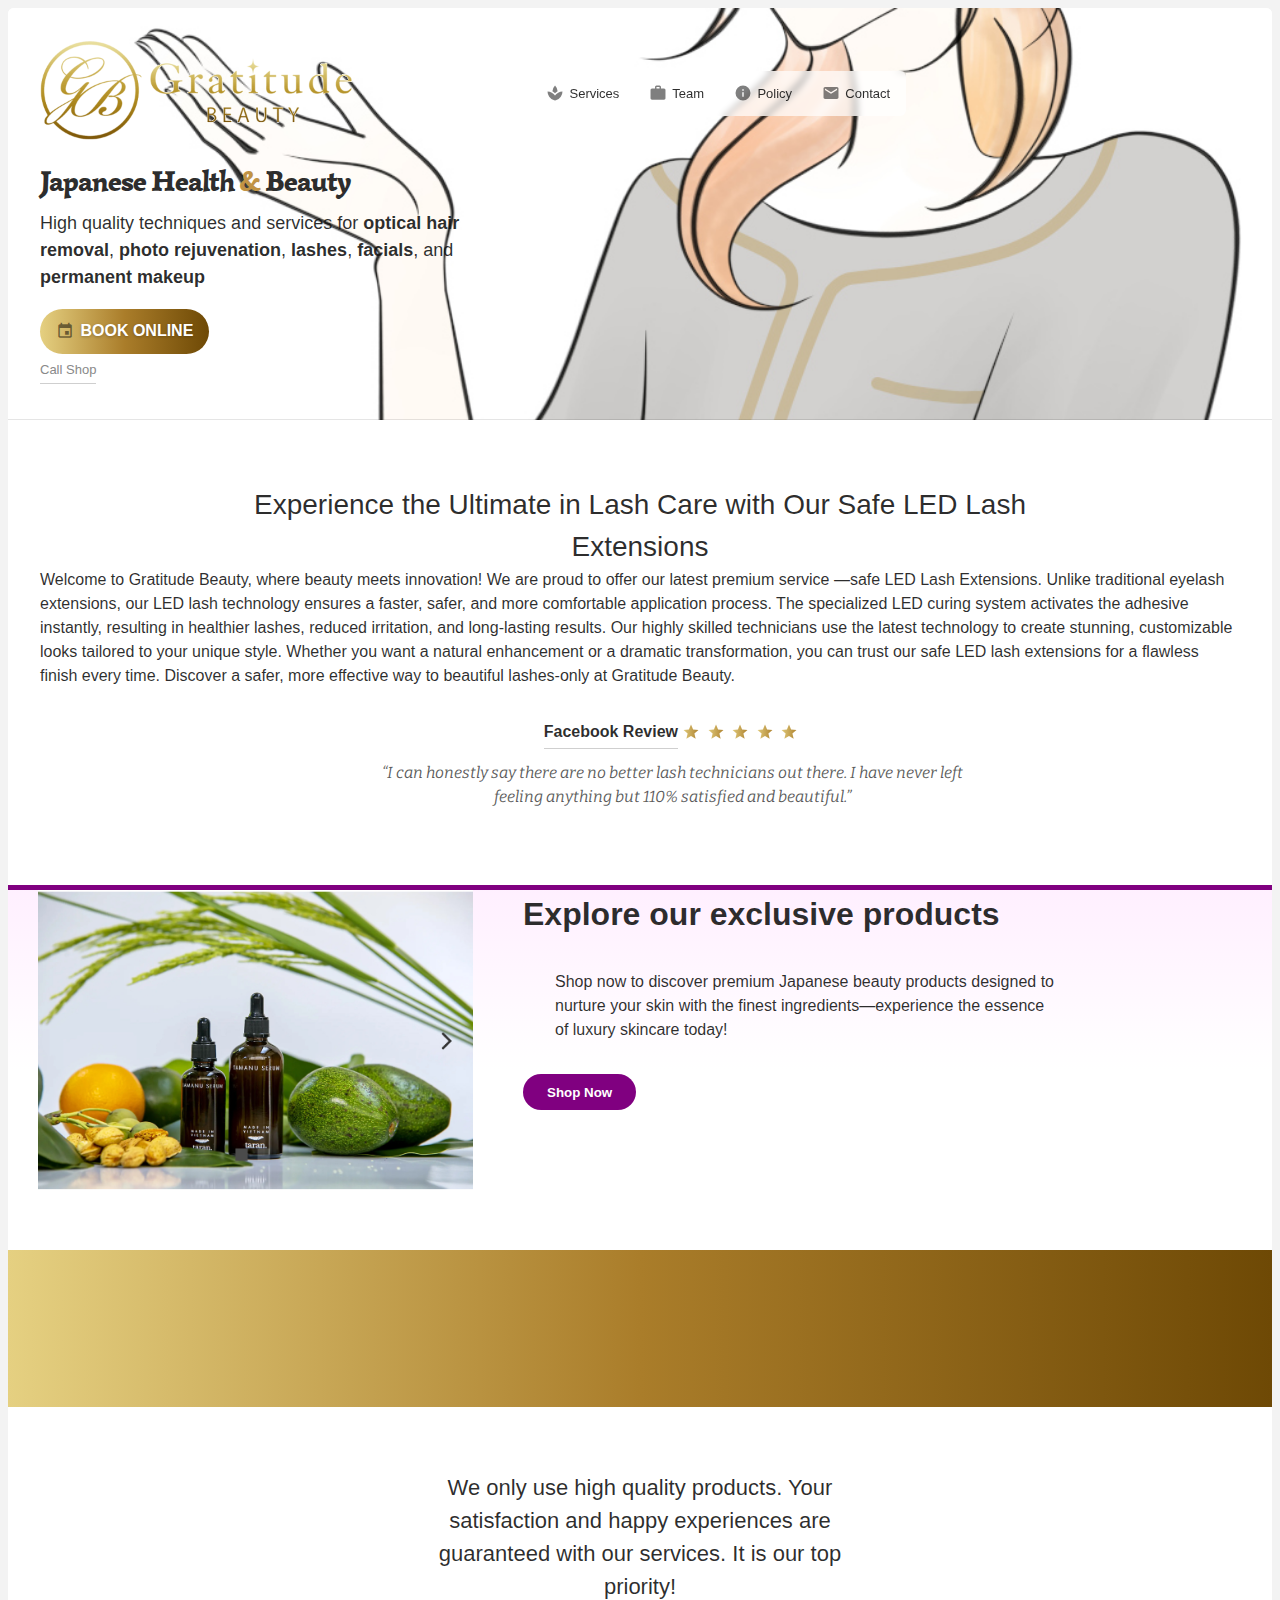
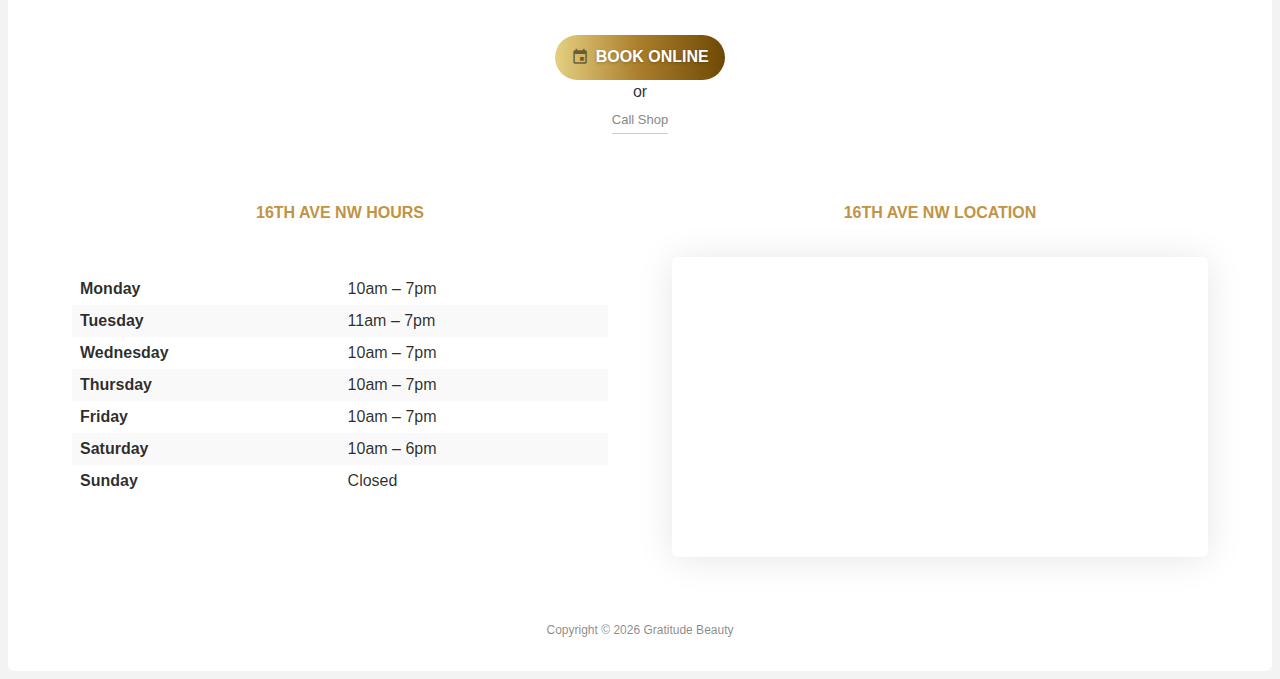
<file: index.html>
<!doctype html>
<html xmlns="http://www.w3.org/1999/xhtml">
<head>
<meta name="google-site-verification" content="J8cVrcsQKCek9JLczp6tN5MezsJCBXN1-M5nbDhFPfs" />
<meta http-equiv="Content-Type" content="text/html; charset=utf-8">
<meta name="keywords" content="calgary health and beauty, japanese health and beauty, spa, gratitude beauty calgary, eyelashes, facials, permanent makeup">
<link rel="apple-touch-icon-precomposed" href="img/apple-touch-icon.png">
<meta name="description" content="High quality techniques and services for optical hair removal, photo rejuvenation, lashes, facials, and permanent makeup in Calgary.">
<meta name="viewport" content="width=device-width, maximum-scale=1, initial-scale=1">
<meta name="theme-color" content="#c19344">
<title>Gratitude Beauty &#10022; Japanese Health &amp; Beauty</title>
<link rel="shortcut icon" href="favicon.ico">
<link rel="stylesheet" href="https://fonts.googleapis.com/icon?family=Material+Icons">
<link rel="stylesheet" href="https://fonts.googleapis.com/css?family=Bitter:400i,700">
<link rel="stylesheet" href="https://fonts.googleapis.com/css?family=Simonetta">
<link rel="stylesheet" href="css/style.css">
<link rel="stylesheet" href="https://cdnjs.cloudflare.com/ajax/libs/font-awesome/4.7.0/css/font-awesome.min.css">
<meta property="og:title" content="Gratitude Beauty ✦ Japanese Health & Beauty">
<meta property="og:type" content="website">
<meta property="og:url" content="http://gratitudebeauty.ca">
<meta property="og:image" content="http://gratitudebeauty.ca/img/promo-img.jpg">
<meta property="og:description" content="High quality techniques and services for optical hair removal, photo rejuvenation, lashes, facials, and permanent makeup in Calgary.">
</head>
<body>
  <div id="container">
    <div id="hero">
      <header>
        <a href="/"><img src="img/gratitude-beauty-logo.png" alt="Gratitude Beauty Logo"></a>
        <nav>
          <a href="services"><i class="material-icons">spa</i> Services</a>
          <a href="team"><i class="material-icons">work</i> Team</a>
          <a href="policy"><i class="material-icons">info</i> Policy</a>
          <a href="contact"><i class="material-icons">email</i> Contact</a>
        </nav>
        <div id="social"></div>
      </header>
      <div id="hero-text">
        <h1>Japanese Health <strong class="goldy">&amp;</strong> Beauty
        </h1>
        <h2>High quality techniques and services for <strong>optical hair removal</strong>, <strong>photo rejuvenation</strong>, <strong>lashes</strong>, <strong>facials</strong>, and <strong>permanent makeup</strong>
        </h2>
        <div class="book-online">
          <div class="options">
            <a id="hero-booking" class="btn gradient" href="#"><i class="material-icons">event</i> Book Online</a>
            <a class="telephone" href="tel:587-968-5228">Call Shop</a>
          </div>
        </div>
        <img class="mobile" src="img/hero-1-sm.jpg">
      </div>
    </div>
    <div id="about">
      <h3>Experience the Ultimate in Lash Care with Our Safe LED Lash Extensions</h3>
      <p>Welcome to Gratitude Beauty, where beauty meets innovation! We are proud to offer our latest premium service
        —safe LED Lash Extensions. Unlike traditional eyelash extensions, our LED lash technology ensures a faster, safer, and more comfortable application process. The specialized LED curing system activates the adhesive instantly, resulting in healthier lashes, reduced irritation, and long-lasting results.
        Our highly skilled technicians use the latest technology to create stunning, customizable looks tailored to your unique style. Whether you want a natural enhancement or a dramatic transformation, you can trust our safe LED lash extensions for a flawless finish every time.
        Discover a safer, more effective way to beautiful lashes-only at Gratitude Beauty.
        </p>
      <div id="reviews" class="grid">
        <div id="stars" class="unit whole align-center">
          <a id="review-link" href="#"></a>
          <i class="material-icons gold">star</i>
          <i class="material-icons gold">star</i>
          <i class="material-icons gold">star</i>
          <i class="material-icons gold">star</i>
          <i class="material-icons gold">star</i>
          <h3 id="review"></h3>
          
        </div>
      </div>
    </div>
    <section id="shop">
      <img class="shop-banner" src="/img/shop-banner.jpg" />
      <div class="card-body">
        <h3 class="title">Explore our exclusive products</h3>
        <p class="content">Shop now to discover premium Japanese beauty products designed to nurture your skin with the finest ingredients—experience the essence of luxury skincare today!</p>
        <a href="https://gratitudebeauty.myshopify.com/" target="_blank">
          <button class="btn-shop">Shop Now</button>
        </a>
      </div>
    </section>
    <div id="gallery" class="gradient">
      <!-- LightWidget WIDGET -->
      <script src="https://cdn.lightwidget.com/widgets/lightwidget.js"></script>
      <iframe src="https://cdn.lightwidget.com/widgets/3670f565754a5e6fa3d5624c7ddcb0a7.html"
          scrolling="no" allowtransparency="true" class="lightwidget-widget"
          style="width:100%;border:0;overflow:hidden;"></iframe>
     </div>
    <div id="closing">
      <h4>We only use high quality products. Your satisfaction and happy experiences are guaranteed with our services. It is our top priority!
      </h4>
      <div class="book-online">
        <div class="options">
          <a id="footer-booking" class="btn gradient" href="#"><i class="material-icons">event</i> Book Online</a>
          <div>or</div>
          <a class="telephone" href="tel:587-968-5228">Call Shop</a>
        </div>
      </div>
    </div>
    <div id="tuxedo-contact" class="grid">
      <div id="hours" class="unit half">
        <h5><strong class="goldy">16th Ave NW Hours</strong></h5>
        <table>
          <tbody>
            <tr>
              <th>Monday</th><td>10am &ndash; 7pm</td>
            </tr>
            <tr>
              <th>Tuesday</th><td>11am &ndash; 7pm</td>
            </tr>
            <tr>
              <th>Wednesday</th><td>10am &ndash; 7pm</td>
            </tr>
            <tr>
              <th>Thursday</th><td>10am &ndash; 7pm</td>
            </tr>
            <tr>
              <th>Friday</th><td>10am &ndash; 7pm</td>
            </tr>
            <tr>
              <th>Saturday</th><td>10am &ndash; 6pm</td>
            </tr>
            <tr>
              <th>Sunday</th><td>Closed</td>
            </tr>
          </tbody>
        </table>
      </div>
      <div id="second-location" class="unit half">
        <h5><strong class="goldy">16th Ave NW Location</strong></h5>
        <div class="card no-padding">
          <iframe src="https://www.google.com/maps/embed/v1/place?q=place_id:ChIJRTxZkmVlcVMRX15Y0pRGZPs&amp;zoom=16&amp;key=AIzaSyA0lG5mUO5PCiRpwtMaISS2djFlleNQ4-8"></iframe>
        </div>
      </div>
    </div>
    <footer>Copyright &copy; <span id="year"></span> Gratitude Beauty</footer>
  </div>
  
  
  <script src="https://code.jquery.com/jquery-3.4.1.min.js"></script>

<script src="js/site.js"></script>
<script async src="https://www.googletagmanager.com/gtag/js?id=UA-110965294-5"></script>
<script async src="https://instagram.com/static/bundles/es6/EmbedSDK.js/47c7ec92d91e.js"></script>
<script>
  window.dataLayer = window.dataLayer || [];
  function gtag(){dataLayer.push(arguments);}
  gtag('js', new Date());
  gtag('config', 'UA-110965294-5');
</script>
</body>
</html>
</file>
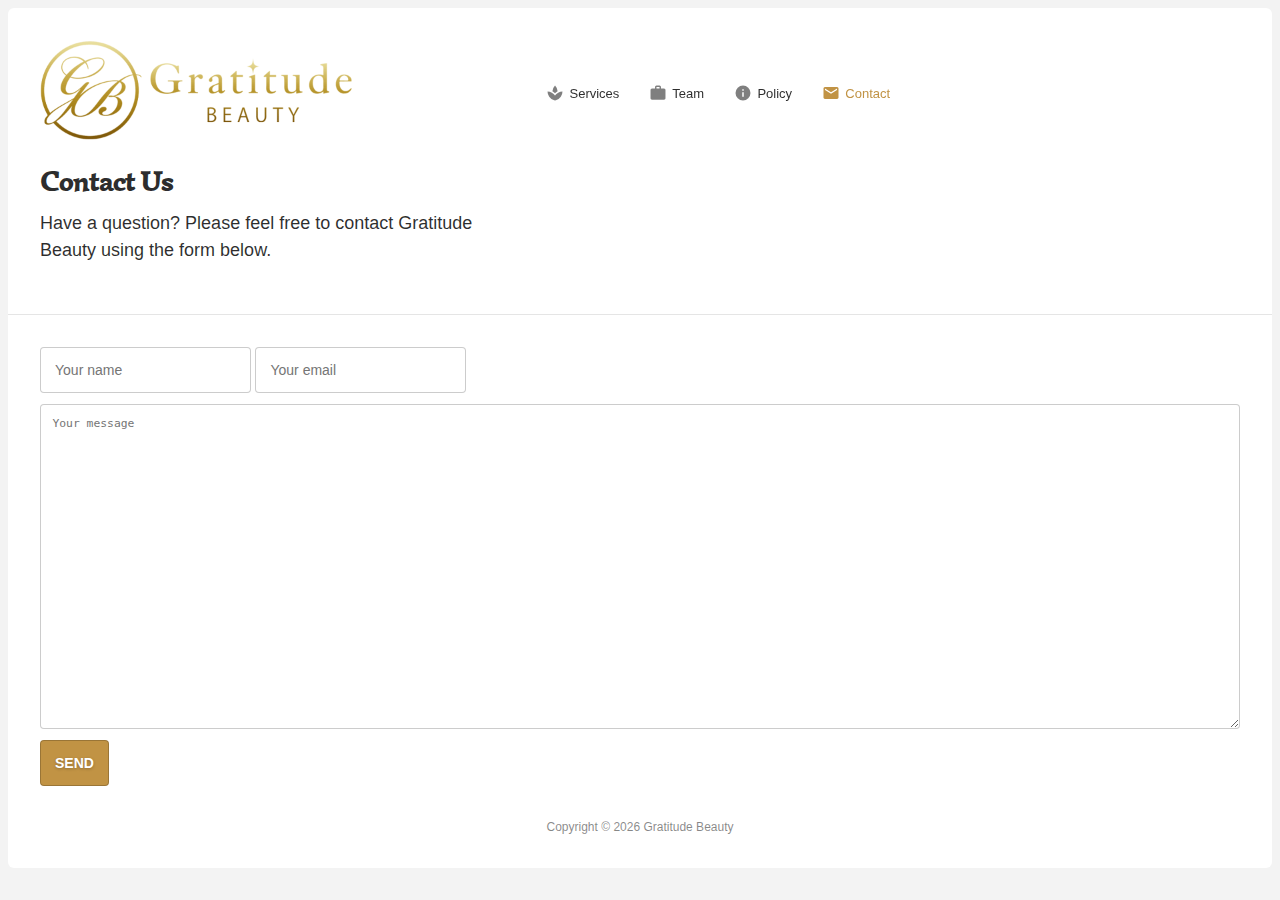
<file: contact.html>
<!doctype html>
<html xmlns="http://www.w3.org/1999/xhtml">
<head>
<meta http-equiv="Content-Type" content="text/html; charset=utf-8">
<meta name="keywords" content="calgary health and beauty, japanese health and beauty, nails, spa, gratitude beauty calgary, eyelashes, facials, permanent makeup">
<link rel="apple-touch-icon-precomposed" href="img/apple-touch-icon.png">
<meta name="description" content="High quality techniques and services for optical hair removal, photo rejuvenation, lashes, facials, nails, and permanent makeup in Calgary.">
<meta name="viewport" content="width=device-width, maximum-scale=1, initial-scale=1">
<meta name="theme-color" content="#c19344">
<title>Gratitude Beauty &#10022; Japanese Health &amp; Beauty</title>
<link rel="shortcut icon" href="favicon.ico">
<link rel="stylesheet" href="https://fonts.googleapis.com/icon?family=Material+Icons">
<link rel="stylesheet" href="https://fonts.googleapis.com/css?family=Bitter:400i,700">
<link rel="stylesheet" href="https://fonts.googleapis.com/css?family=Simonetta">
<link rel="stylesheet" href="css/style.css">
<meta property="og:title" content="Gratitude Beauty ✦ Japanese Health & Beauty">
<meta property="og:type" content="website">
<meta property="og:url" content="http://gratitudebeauty.ca">
<meta property="og:image" content="http://gratitudebeauty.ca/img/promo-img.jpg">
<meta property="og:description" content="High quality techniques and services for optical hair removal, photo rejuvenation, lashes, facials, nails, and permanent makeup in Calgary.">
</head>
<body>
  <div id="container">
    <header>
      <a href="/"><img src="img/gratitude-beauty-logo.png" alt="Gratitude Beauty Logo"></a>
      <nav>
        <a href="services"><i class="material-icons">spa</i> Services</a>
        <a href="team"><i class="material-icons">work</i> Team</a>
        <a href="policy"><i class="material-icons">info</i> Policy</a>
        <a href="contact" class="goldy"><i class="material-icons goldy">email</i> Contact</a>
      </nav>
      <div id="social"></div>
    </header>
    <div id="hero-text">
      <h1>Contact Us</h1>
      <h2>Have a question? Please feel free to contact Gratitude Beauty using the form below.</h2>
    </div>
    <div class="content">
      <form action="https://formspree.io/info@gratitudebeauty.ca" method="POST" id="contact-form">
        
        <!--<div id="location">
          <div class="custom-select">
            <select id="location-email">
              <option value ="" disabled selected>Select a Location</option>
              <option value="brentwood">Brentwood</option>
              <option value="16ave">16th Ave NW</option>
            </select>
            <span class="arrow"><i class="material-icons md-24 goldy">keyboard_arrow_down</i></span>
          </div>
        </div>-->
        
        <div class="name-email">
          <input type="text" name="name" placeholder="Your name" required>
          <input type="email" name="_replyto" placeholder="Your email" required>
        </div>
        <textarea name="message" placeholder="Your message"></textarea>
        <input type="submit" value="Send" class="btn">
      </form>
    </div>
    <footer>Copyright &copy; <span id="year"></span> Gratitude Beauty</footer>
  </div>
<script async src="https://www.googletagmanager.com/gtag/js?id=UA-110965294-5"></script>
<script>
// Keep the year up to date
var date = new Date();
var year = date.getFullYear();
document.getElementById('year').innerHTML = year;
  
window.onload = function(){
  // Handle location email from dropdown menu
  var location = document.getElementById('location-email');
  location.onchange=function(){
  var form = document.getElementById("contact-form")
  if( location.value == "brentwood" ) {
    form.action = "https://formspree.io/Brentwood@gratitudebeauty.ca";
  }
  if( location.value == "16ave" ) {
    form.action = "https://formspree.io/16ave@gratitudebeauty.ca";
  }
  }
}
</script>
<script>
  window.dataLayer = window.dataLayer || [];
  function gtag(){dataLayer.push(arguments);}
  gtag('js', new Date());

  gtag('config', 'UA-110965294-5');
</script>
</body>
</html>
</file>
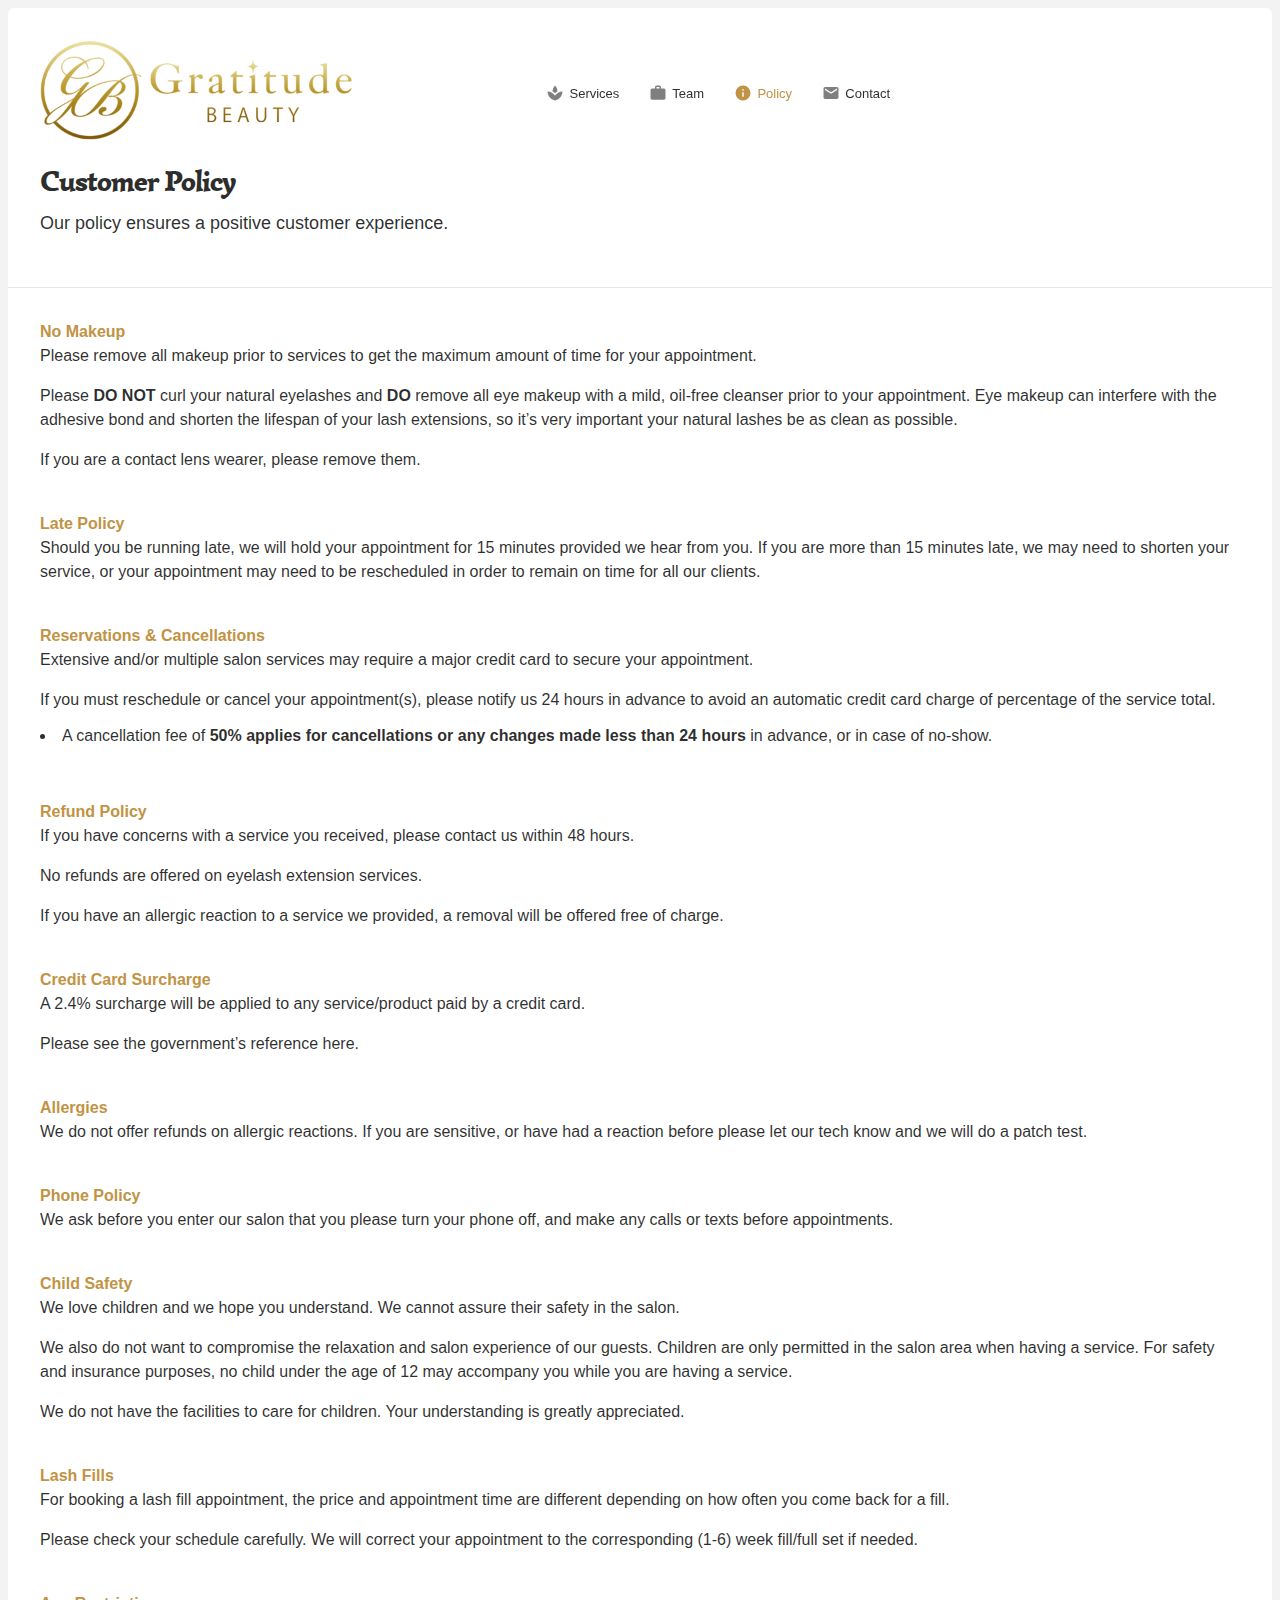
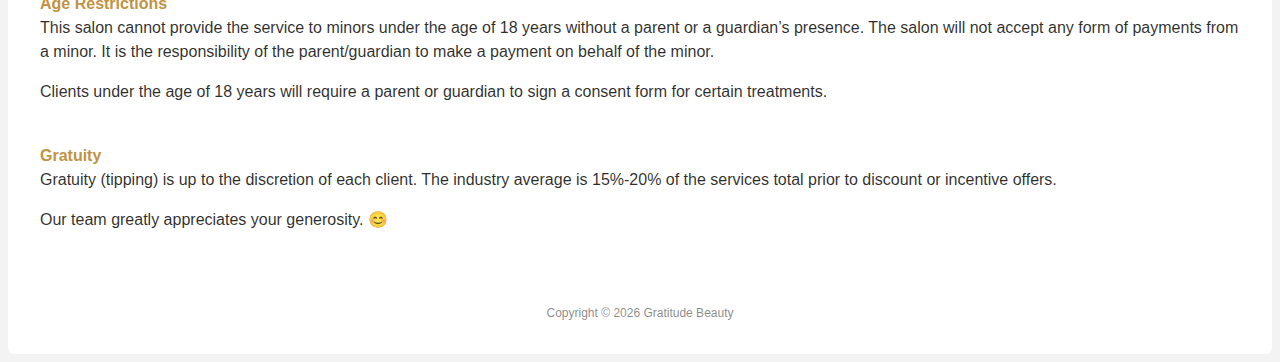
<file: policy.html>
<!DOCTYPE html>
<html xmlns="http://www.w3.org/1999/xhtml">
<head>
  <meta http-equiv="Content-Type" content="text/html; charset=utf-8">
  <meta name="keywords" content="calgary health and beauty, japanese health and beauty, nails, spa, gratitude beauty calgary, eyelashes, facials, permanent makeup">
  <link rel="apple-touch-icon-precomposed" href="img/apple-touch-icon.png">
  <meta name="description" content="High quality techniques and services for optical hair removal, photo rejuvenation, lashes, facials, nails, and permanent makeup in Calgary.">
  <meta name="viewport" content="width=device-width, maximum-scale=1, initial-scale=1">
  <meta name="theme-color" content="#c19344">
  <title>Gratitude Beauty &#10022; Japanese Health &amp; Beauty</title>
  <link rel="shortcut icon" href="favicon.ico">
  <link rel="stylesheet" href="https://fonts.googleapis.com/icon?family=Material+Icons">
  <link rel="stylesheet" href="https://fonts.googleapis.com/css?family=Bitter:400i,700">
  <link rel="stylesheet" href="https://fonts.googleapis.com/css?family=Simonetta">
  <link rel="stylesheet" href="css/style.css">
  <meta property="og:title" content="Gratitude Beauty ✦ Japanese Health & Beauty">
  <meta property="og:type" content="website">
  <meta property="og:url" content="http://gratitudebeauty.ca">
  <meta property="og:image" content="http://gratitudebeauty.ca/img/promo-img.jpg">
  <meta property="og:description" content="High quality techniques and services for optical hair removal, photo rejuvenation, lashes, facials, nails, and permanent makeup in Calgary.">
</head>
<body>
  <div id="container">
    <header>
      <a href="/"><img src="img/gratitude-beauty-logo.png" alt="Gratitude Beauty Logo"></a>
      <nav>
        <a href="services"><i class="material-icons">spa</i> Services</a>
        <a href="team"><i class="material-icons">work</i> Team</a>
        <a href="policy" class="goldy"><i class="material-icons goldy">info</i> Policy</a>
        <a href="contact"><i class="material-icons">email</i> Contact</a>
      </nav>
      <div id="social"></div>
    </header>
    <div id="hero-text">
      <h1>Customer Policy</h1>
      <h2>Our policy ensures a positive customer experience.</h2>
    </div>
    <div class="content">
      <div class="policy">
        <strong class="goldy">No Makeup</strong>
        <p>Please remove all makeup prior to services to get the maximum amount of time for your appointment.</p>
        <p>Please <strong>DO NOT</strong> curl your natural eyelashes and <strong>DO</strong> remove all eye makeup with a mild, oil-free cleanser prior to your appointment. Eye makeup can interfere with the adhesive bond and shorten the lifespan of your lash extensions, so it’s very important your natural lashes be as clean as possible.</p>
        <p>If you are a contact lens wearer, please remove them.</p>
      </div>
      <div class="policy">
        <strong class="goldy">Late Policy</strong>
        <p>Should you be running late, we will hold your appointment for 15 minutes provided we hear from you. If you are more than 15 minutes late, we may need to shorten your service, or your appointment may need to be rescheduled in order to remain on time for all our clients.</p>
      </div>
      <div class="policy">
        <strong class="goldy">Reservations &amp; Cancellations</strong>
        <p>Extensive and/or multiple salon services may require a major credit card to secure your appointment.</p>
        <p>If you must reschedule or cancel your appointment(s), please notify us 24 hours in advance to avoid an automatic credit card charge of percentage of the service total.</p>
        <ul class="bullet">
          <li>A cancellation fee of <strong>50% applies for cancellations or any changes made less than 24 hours</strong> in advance, or in case of no-show.</li><br>
        </ul>
      </div>
      <div class="policy">
        <strong class="goldy">Refund Policy</strong>
        <p>If you have concerns with a service you received, please contact us within 48 hours.</p>
        <p>No refunds are offered on eyelash extension services.</p>
        <p>If you have an allergic reaction to a service we provided, a removal will be offered free of charge.</p>
      </div>
      <div class="policy">
        <strong class="goldy">Credit Card Surcharge</strong>
        <p>A 2.4% surcharge will be applied to any service/product paid by a credit card.</p>
        <p>Please see the government’s reference <a href="https://www.canada.ca/en/financial-consumer-agency/services/merchants/credit-fees-merchant.html">here</a>.</p>
      </div>
      <div class="policy">
        <strong class="goldy">Allergies</strong>
        <p>We do not offer refunds on allergic reactions. If you are sensitive, or have had a reaction before please let our tech know and we will do a patch test.</p>
      </div>
      <div class="policy">
        <strong class="goldy">Phone Policy</strong>
        <p>We ask before you enter our salon that you please turn your phone off, and make any calls or texts before appointments.</p>
      </div>
      <div class="policy">
        <strong class="goldy">Child Safety</strong>
        <p>We love children and we hope you understand. We cannot assure their safety in the salon.</p>
        <p>We also do not want to compromise the relaxation and salon experience of our guests. Children are only permitted in the salon area when having a service.  For safety and insurance purposes, no child under the age of 12 may accompany you while you are having a service.</p>
        <p>We do not have the facilities to care for children. Your understanding is greatly appreciated.</p>
      </div>
      <div class="policy">
        <strong class="goldy">Lash Fills</strong>
        <p>For booking a lash fill appointment, the price and appointment time are different depending on how often you come back for a fill.</p>
        <p>Please check your schedule carefully. We will correct your appointment to the corresponding (1-6) week fill/full set if needed.</p>
      </div>
      <div class="policy">
        <strong class="goldy">Age Restrictions</strong>
        <p>This salon cannot provide the service to minors under the age of 18 years without a parent or a guardian’s presence. The salon will not accept any form of payments from a minor. It is the responsibility of the parent/guardian to make a payment on behalf of the minor.</p>
        <p>Clients under the age of 18 years will require a parent or guardian to sign a consent form for certain treatments.</p>
      </div>
      <div class="policy">
        <strong class="goldy">Gratuity</strong>
        <p>Gratuity (tipping) is up to the discretion of each client. The industry average is 15%-20% of the services total prior to discount or incentive offers.</p>
        <p>Our team greatly appreciates your generosity. 😊</p>
      </div>
    </div>
    <footer>Copyright &copy; <span id="year"></span> Gratitude Beauty</footer>
  </div>
<script>
  // Keep the year up to date
  var date = new Date();
  var year = date.getFullYear();
  document.getElementById('year').innerHTML = year;
</script>
<script async src="https://www.googletagmanager.com/gtag/js?id=UA-110965294-5"></script>
<script>
  window.dataLayer = window.dataLayer || [];
  function gtag(){dataLayer.push(arguments);}
  gtag('js', new Date());

  gtag('config', 'UA-110965294-5');
</script>
</body>
</html>
</file>
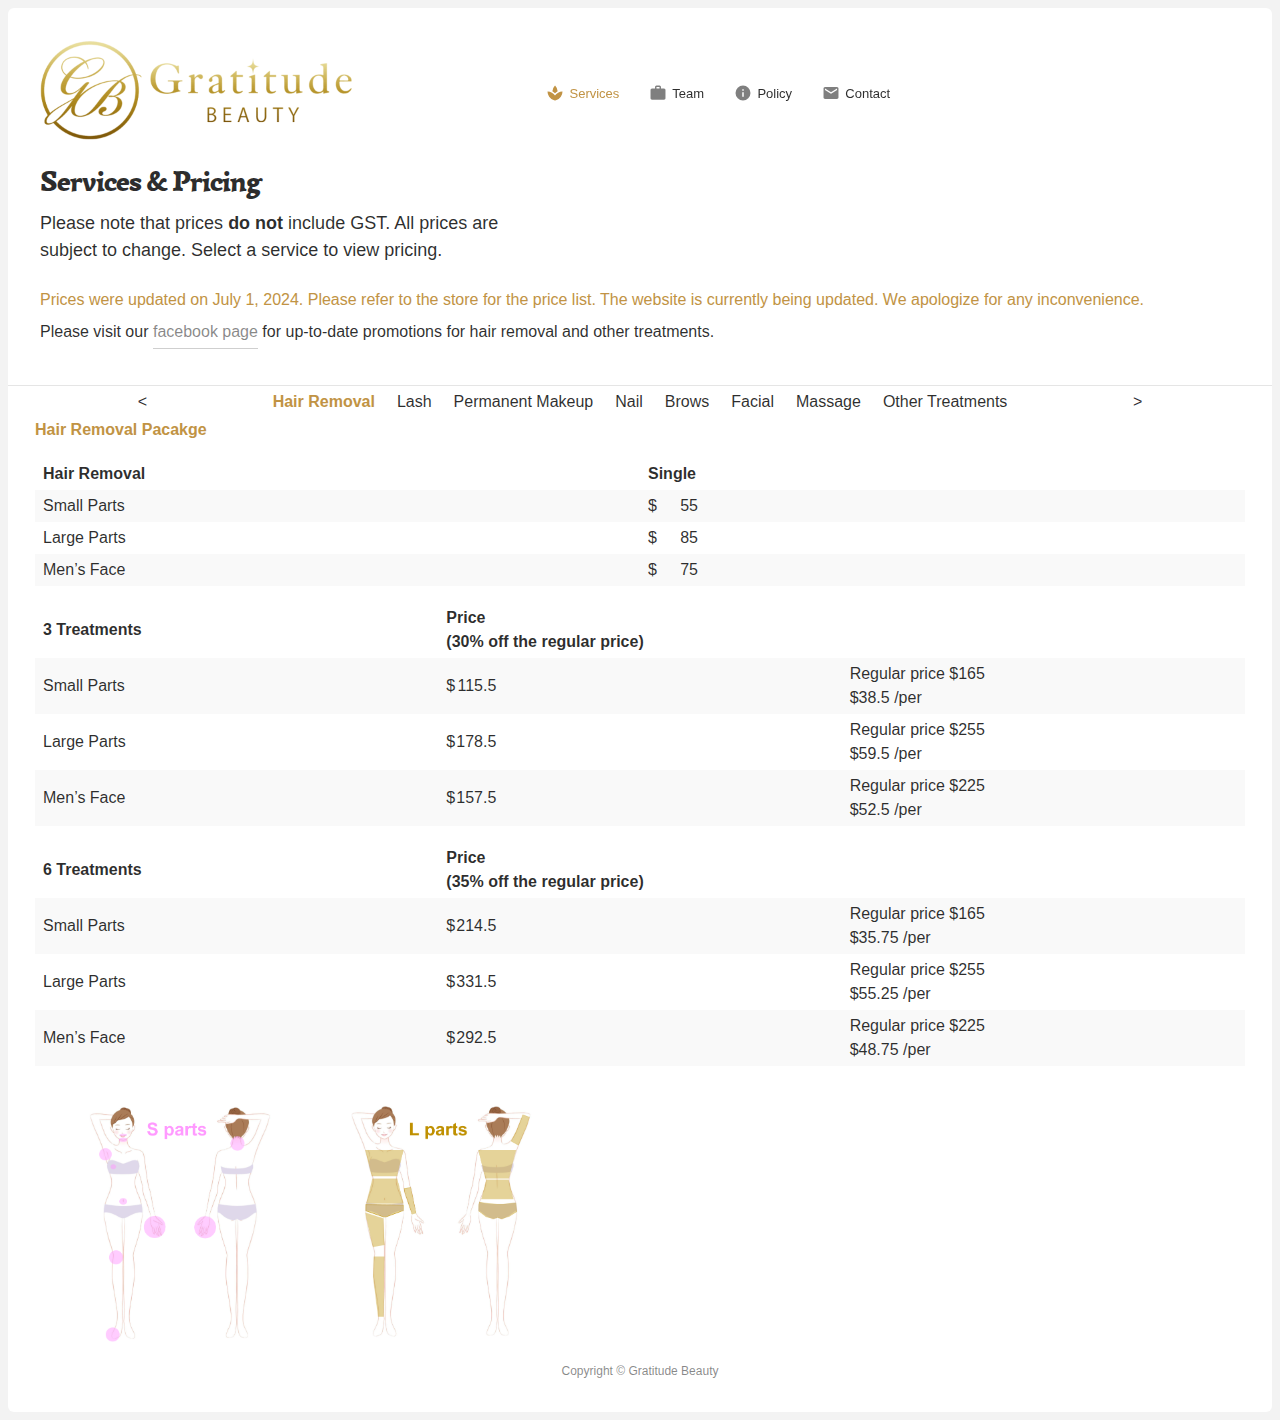
<file: services.html>
<!doctype html>
<html xmlns="http://www.w3.org/1999/xhtml">
<head>
<meta http-equiv="Content-Type" content="text/html; charset=utf-8">
<meta name="keywords" content="calgary health and beauty, japanese health and beauty, nails, spa, gratitude beauty calgary, eyelashes, facials, permanent makeup">
<link rel="apple-touch-icon-precomposed" href="img/apple-touch-icon.png">
<meta name="description" content="High quality techniques and services for optical hair removal, photo rejuvenation, lashes, facials, nails, and permanent makeup in Calgary.">
<meta name="viewport" content="width=device-width, maximum-scale=1, initial-scale=1">
<meta name="theme-color" content="#c19344">
<title>Gratitude Beauty &#10022; Japanese Health &amp; Beauty</title>
<link rel="shortcut icon" href="favicon.ico">
<link rel="stylesheet" href="https://fonts.googleapis.com/icon?family=Material+Icons">
<link rel="stylesheet" href="https://fonts.googleapis.com/css?family=Bitter:400i,700">
<link rel="stylesheet" href="https://fonts.googleapis.com/css?family=Simonetta">
<link rel="stylesheet" href="/css/style.css"/>
<link rel="stylesheet" href="/css/gb-tab.css"/>
<link rel="stylesheet" href="/css/gb-paginator.css"/>
<meta property="og:title" content="Gratitude Beauty ✦ Japanese Health & Beauty">
<meta property="og:type" content="website">
<meta property="og:url" content="http://gratitudebeauty.ca">
<meta property="og:image" content="http://gratitudebeauty.ca/img/promo-img.jpg">
<meta property="og:description" content="High quality techniques and services for optical hair removal, photo rejuvenation, lashes, facials, nails, and permanent makeup in Calgary.">
<script src="/js/gb-tab.js" type="module" defer></script>
<script src="/js/image-paginator.js" type="module" defer></script>
</head>
<body>
  <div id="container">
    <header>
      <a href="/"><img src="img/gratitude-beauty-logo.png" alt="Gratitude Beauty Logo"></a>
      <nav>
        <a href="services" class="goldy"><i class="material-icons goldy">spa</i> Services</a>
        <a href="team"><i class="material-icons">work</i> Team</a>
        <a href="policy"><i class="material-icons">info</i> Policy</a>
        <a href="contact"><i class="material-icons">email</i> Contact</a>
      </nav>
      <div id="social"></div>
    </header>
    <div id="hero-text">
      <h1>Services & Pricing</h1>
      <h2 class="no-bottom-padding">Please note that prices <strong>do not</strong> include GST. All prices are subject to change. Select a service to view pricing.</h2>
      <p class="goldy"><br>Prices were updated on July 1, 2024. Please refer to the store for the price list. The website is currently being updated. We apologize for any inconvenience.</p>
      <p>Please visit our <a class="link" href="https://www.facebook.com/gratitudebeauty.ca/">facebook page</a> for up-to-date promotions for hair removal and other treatments.</p>
    </div>

    <main id="service-content" class="gb-tab">
      <section id="service-tab">
        <div class="tab-header">
          <div class="tab-header-left"></div>
          <div class="tab-header-list">
            <div class="tab-header-slider">
              <span class="tab-item" data-value="hair-removal">Hair Removal</span>
              <span class="tab-item" data-value="lash">Lash</span>
              <span class="tab-item" data-value="permanent-makeup">Permanent Makeup</span>
              <span class="tab-item" data-value="nail">Nail</span>
              <span class="tab-item" data-value="brows">Brows</span>
              <span class="tab-item" data-value="facial">Facial</span>
              <span class="tab-item" data-value="massage">Massage</span>
              <span class="tab-item" data-value="other-treatments">Other Treatments</span>
            </div>
          </div>
          <div class="tab-header-right"></div>
        </div>
      </section>
      <section id="service-body">
        <div class="tab-body">
          <!-- Lash -->
          <div data-value="lash">
            <div class="page-instruction">
              <p>Click / tap on the menu to switch pages.</p>
            </div>
            <figure class="paginator" data-value="lash"></figure>
          </div>
          <!-- Nails -->
          <div data-value="nail">
            <div class="page-instruction">
              <p>Click / tap on the menu to switch pages.</p>
            </div>
            <figure class="paginator" data-value="nail"></figure>
          </div>

          <div data-value="hair-removal" class="legacy">
            <!-- HAIR REMOVAL -->
            <h1 id="removal"><strong class="goldy">Hair Removal Pacakge</strong></h1>
            <div class="grid">
              <table class="bigTable">
                <tr>
                  <th>Hair Removal</th>
                  <th>Single</th>
                </tr>
                <tr>
                  <td>Small Parts</td>
                  <td><span class="price sm">55</span></td>
                </tr>
                <tr>
                  <td>Large Parts</td>
                  <td><span class="price sm">85</span></td>
                </tr>
                <tr>
                  <td>Men’s Face</td>
                  <td><span class="price sm">75</span></td>
                </tr>
              </table>
              <table class="bigTable">
                <tr>
                  <th>3 Treatments</th>
                  <th>Price<br/>(30% off the regular price)</th>
                  <th></th>
                </tr>
                <tr>
                  <td>Small Parts</td>
                  <td><span class="price sm">115.5</span></td>
                  <td>Regular price $165<br/>$38.5 /per</td>
                </tr>
                <tr>
                  <td>Large Parts</td>
                  <td><span class="price sm">178.5</span></td>
                  <td>Regular price $255<br/>$59.5 /per</td>
                </tr>
                <tr>
                  <td>Men’s Face</td>
                  <td><span class="price sm">157.5</span></td>
                  <td>Regular price $225<br/>$52.5 /per</td>
                </tr>
              </table>
              <table class="bigTable">
                <tr>
                  <th>6 Treatments</th>
                  <th>Price<br/>(35% off the regular price)</th>
                  <th></th>
                </tr>
                <tr>
                  <td>Small Parts</td>
                  <td><span class="price sm">214.5</span></td>
                  <td>Regular price $165<br/>$35.75 /per</td>
                </tr>
                <tr>
                  <td>Large Parts</td>
                  <td><span class="price sm">331.5</span></td>
                  <td>Regular price $255<br/>$55.25 /per</td>
                </tr>
                <tr>
                  <td>Men’s Face</td>
                  <td><span class="price sm">292.5</span></td>
                  <td>Regular price $225<br/>$48.75 /per</td>
                </tr>
              </table>
              <div class="grid">
                <img src="img/sParts.png" onclick="openModal(1)" class="modal-img" alt="Hair Removal: Small Parts"/>    
                <img src="img/lParts.png" onclick="openModal(2)" class="modal-img" alt="Hair Removal: Large Parts"/>
              </div>
            </div>
          </div>
          <div data-value="permanent-makeup" class="legacy">
            <!-- PERMANENT MAKEUP -->
            <h1 id="makeup"><strong class="goldy">Permanent Makeup</strong></h1>
            <table class="bigTable">
              <colgroup>
                <col span="1" class="first">
                <col span="1" class="second">
              </colgroup>
              <tr>
                <td>Eyebrow Microblading</td>
                <td><span class="price sm">500</span></td>
              </tr>
              <tr>
                <td>Eyebrow 3D Powdery</td>
                <td><span class="price sm">500</span></td>
              </tr>
              <tr>
                <td>Combo Brows</td>
                <td><span class="price sm">500</span></td>
              </tr>
              <tr>
                <td>Eyelash Enhancement</td>
                <td></td>
              </tr>
              <tr>
                <td class="subItem">Top or Bottom</td>
                <td><span class="price sm">300</span></td>
              </tr>
              <tr>
                <td class="subItem">Top and Bottom</td>
                <td><span class="price sm">450</span></td>
              </tr>
              <tr>
                <td>Eyeliner Tattoo</td>
                <td><span class="price sm">350</span></td>
              </tr>
              <tr>
                <td>First Touch Up</td>
                <td></td>
              </tr>
              <tr>
                <td class="subItem">Eyelash Enhancement</td>
                <td><span class="price sm">30</span></td>
              </tr>
              <tr>
                <td class="subItem">Eyebrows</td>
                <td><span class="price">50-100</span></td>
              </tr>
              <tr>
                <td>Second Touch Up (within 6 months)</td>
                <td></td>
              </tr>
              <tr>
                <td class="subItem">Eyebrows</td>
                <td><span class="price sm">100</span></td>
              </tr>
              <tr>
                <td class="subItem">Eyeliner (Top or Bottom)</td>
                <td><span class="price sm">50</span></td>
              </tr>
              <tr>
                <td class="subItem">Eyeliner (Top and Bottom)</td>
                <td><span class="price sm">70</span></td>
              </tr>
              <tr>
                <td>Yearly Touch Up (within 2 years)</td>
                <td></td>
              </tr>
              <tr>
                <td class="subItem">Eyebrows</td>
                <td><span class="price sm">350</span></td>
              </tr>
              <tr>
                <td class="subItem">Eyeliner (Top or Bottom)</td>
                <td><span class="price sm">200</span></td>
              </tr>
              <tr>
                <td class="subItem">Eyeliner (Top and Bottom)</td>
                <td><span class="price sm">250</span></td>
              </tr>
            </table>
          </div>
          <div data-value="brows" class="legacy">
            <!-- BROWS -->
            <h1 id="brows"><strong class="goldy">Brows</strong></h1>
            <table class="bigTable">
              <colgroup>
                <col span="1" class="first">
                <col span="1" class="second">
              </colgroup>
              <tr><th>Other Services</th><th></th></tr>
              <tr><td>Eyebrow Shaping</td>
                <td><span class="price sm">15</span></td></tr>
              <tr><td>Eyebrow Tint</td>
                <td><span class="price sm">15</span></td></tr>
              <tr><td>Eyebrow Cleanup</td>
                <td><span class="price sm">15</span></td></tr>
            </table>
          </div>
          <div data-value="facial" class="legacy">
            <!-- JAPANESE FACIALS -->
            <h1 id="facial"><strong class="goldy">Japanese Facials</strong></h1>
            <table class="bigTable">
              <tr>
                <th>【Photo rejuvenation (IPL)】</th>
                <th>Time</th>
                <th>Price</th>
              </tr>
              <tr>
                <td>Photo rejuvenation Facial Treatment</td>
                <td>70min</td>
                <td><span class="price sm">75</span></td>
              </tr>
              <tr>
                <td>Photo rejuvenation Facial Treatment + Face massage</td>
                <td>90min</td>
                <td><span class="price sm">95</span></td>
              </tr>
              <tr>
                <td>Photo rejuvenation Facial Treatment + Face & Decollete Massage</td>
                <td>110min</td>
                <td><span class="price sm">105</span></td>
              </tr>
              <tr>
                <td>Photo rejuvenation Facial Treatment + 20min Head massage</td>
                <td>80min</td>
                <td><span class="price sm">95</span></td>
              </tr>
            </table>
            <table class="bigTable">
              <tr>
                <th>【Anti Aging】</th>
                <th>Time</th>
                <th>Price</th>
              </tr>
              <tr>
                <td>Japanese Facial Anti aging treatment</td>
                <td>90min</td>
                <td><span class="price sm">90</span></td>
              </tr>
              <tr>
                <td>Japanese Facial Anti aging treatment + Decollete massage <strong style="color:red">Most popular!</strong></td>
                <td>110min</td>
                <td><span class="price sm">110</span></td>
              </tr>
              <tr>
                <td>Japanese Facial Anti aging treatment + 20 min Head Massage</td>
                <td>105min</td>
                <td><span class="price sm">110</span></td>
              </tr>
            </table>
            <table class="bigTable">
              <tr>
                <th>【Dry skin】</th>
                <th>Time</th>
                <th>Price</th>
              </tr>
              <tr>
                <td>Japanese Special Facial Treatment For Dry Skin</td>
                <td>90min</td>
                <td><span class="price sm">105</span></td>
              </tr>
              <tr>
                <td>Japanese Special Facial Treatment For Dry Skin + 20min Head Massage</td>
                <td>110min</td>
                <td><span class="price sm">125</span></td>
              </tr>
            </table>
            <table class="bigTable">
              <tr>
                <th>【Acne Care】</th>
                <th>Time</th>
                <th>Price</th>
              </tr>
              <tr>
                <td>Japanese Facial -Acne Care Treatment</td>
                <td>45min</td>
                <td><span class="price sm">70</span></td>
              </tr>
              <tr>
                <td>Japanese Facial -Acne Care Treatment + Face massage</td>
                <td>60min</td>
                <td><span class="price sm">90</span></td>
              </tr>
              <tr>
                <td>Japanese Facial -Acne Care Treatment + Face massage & Decollete Massage</td>
                <td>90min</td>
                <td><span class="price sm">100</span></td>
              </tr>
              <tr>
                <td>Japanese Facial -Acne Care Treatment + 20min Head massage</td>
                <td>75min</td>
                <td><span class="price sm">90</span></td>
              </tr>
            </table>
            <table class="bigTable">
              <tr>
                <th>【Simple Basic】</th>
                <th>Time</th>
                <th>Price</th>
              </tr>
              <tr>
                <td>Japanese Face massage</td>
                <td>40min</td>
                <td><span class="price sm">50</span></td>
              </tr>
              <tr>
                <td>Japanese Face massage and Decollete massage</td>
                <td>60min</td>
                <td><span class="price sm">70</span></td>
              </tr>
              <tr>
                <td>Japanese Face massage and Decollete massage + 20min Head massage</td>
                <td>80min</td>
                <td><span class="price sm">90</span></td>
              </tr>
              <tr>
                <td>Japanese Face massage + 20min Head massage</td>
                <td>60min</td>
                <td><span class="price sm">70</span></td>
              </tr>
            </table>
            <table class="bigTable">
              <tr>
                <th>【Facial Other and Add-on】</th>
                <th>Time</th>
                <th>Price</th>
              </tr>
              <tr>
                <td>Quick Nose Pore Cleaning with Vacuum</td>
                <td>20min</td>
                <td><span class="price sm">20</span></td>
              </tr>
              <tr>
                <td>Quick Nose Pore Cleaning with Vacuum   (Add on Facial Treatment Menu) <strong style="color:red">We recommend!</strong></td>
                <td>15min</td>
                <td><span class="price sm">15</span></td>
              </tr>
              <tr>
                <td>Lamella Mask (ADD-ON Facial Treatment Menu) <strong style="color:red">We recommend!</strong></td>
                <td>10min</td>
                <td><span class="price sm">10</span></td>
              </tr>
            </table>
          </div>
          <div data-value="massage" class="legacy">
            <!-- JAPANESE HEAD MASSAGE -->
            <h1 id="massage"><strong class="goldy">Japanese Head Massage</strong></h1>
            <table class="bigTable">
              <colgroup>
                <col span="1" class="firstlong">
                <col span="1" class="secondlong">
              </colgroup>
              <tr>
                <th>20 Minutes</th>
              </tr>
              <tr>
                <td>Includes aroma hot towel steaming, herbal scalp gel, and Japanese fruits tea</td>
                <td><span class="price sm">30</span></td>
              </tr>
            </table>
            <table class="bigTable">
              <colgroup>
                <col span="1" class="firstlong">
                <col span="1" class="secondlong">
              </colgroup>
              <tr>
                <th>40 Minutes</th>
              </tr>
              <tr>
                <td>Includes aroma hot towel steaming, herbal scalp gel, and Japanese fruits tea</td>
                <td><span class="price sm">60</span></td>
              </tr>
            </table>
          </div>
          <div data-value="other-treatments" class="legacy">
            <!-- OTHER TREATMENTS -->
            <h1 id="other"><strong class="goldy">Other Treatments<sup>*</sup></strong></h1>
            <div class="grid">
              <table class="bigTable">
                <colgroup>
                  <col span="1" class="first">
                  <col span="1" class="second">
                </colgroup>
                <tr>
                  <th>Other Treatments</th>
                  <th>Single</th>
                </tr>
                <tr>
                  <td>Photo Rejuvenation</td>
                  <td><span class="price sm">65</span></td>
                </tr>
                <tr>
                  <td>Breast Enlargement</td>
                  <td><span class="price sm">75</span></td>
                </tr>
              </table>
            </div>
          </div>
          <!-- //// -->
        </div>
      </section>
    </main>
  
    <footer>Copyright &copy; <span id="year"></span> Gratitude Beauty</footer>
    <!-- The Image Modal -->
    <div id="myModal" class="modal" onclick="closeModal()">
      <!-- The Close Button -->
      <span class="close" onclick="closeModal()">&times;</span>
      <!-- Modal Content (The Image) -->
      <img class="modal-content" id = "modal-content">
      <p class="copyright">Copyright &copy; <span id="yearCopy"></span> Gratitude Beauty</p>
      <!-- Modal Caption (Image Text) -->
      <div id="caption"></div>
    </div>
  </div>
<script>
  // Open the Modal
  function openModal(id) {
    document.getElementById('myModal').style.display = "block";
    showImgs(id)
  }

  // Close the Modal
  function closeModal() {
    document.getElementById('myModal').style.display = "none";
  }

  function showImgs(n) {
    var modalImages = document.getElementsByClassName("modal-img");
    var captionText = document.getElementById("caption");
    var modalContent = document.getElementById("modal-content");
    currentImg = modalImages[n-1];
    currentImg.style.display = "block";
    modalContent.src = currentImg.src;
    captionText.innerHTML = currentImg.alt;
  }
</script>
<script src="https://ajax.googleapis.com/ajax/libs/jquery/3.2.1/jquery.min.js"></script>
<script async src="https://www.googletagmanager.com/gtag/js?id=UA-110965294-5"></script>
<script>
  window.dataLayer = window.dataLayer || [];
  function gtag(){dataLayer.push(arguments);}
  gtag('js', new Date());
  gtag('config', 'UA-110965294-5');
</script>
</body>
</html>
</file>
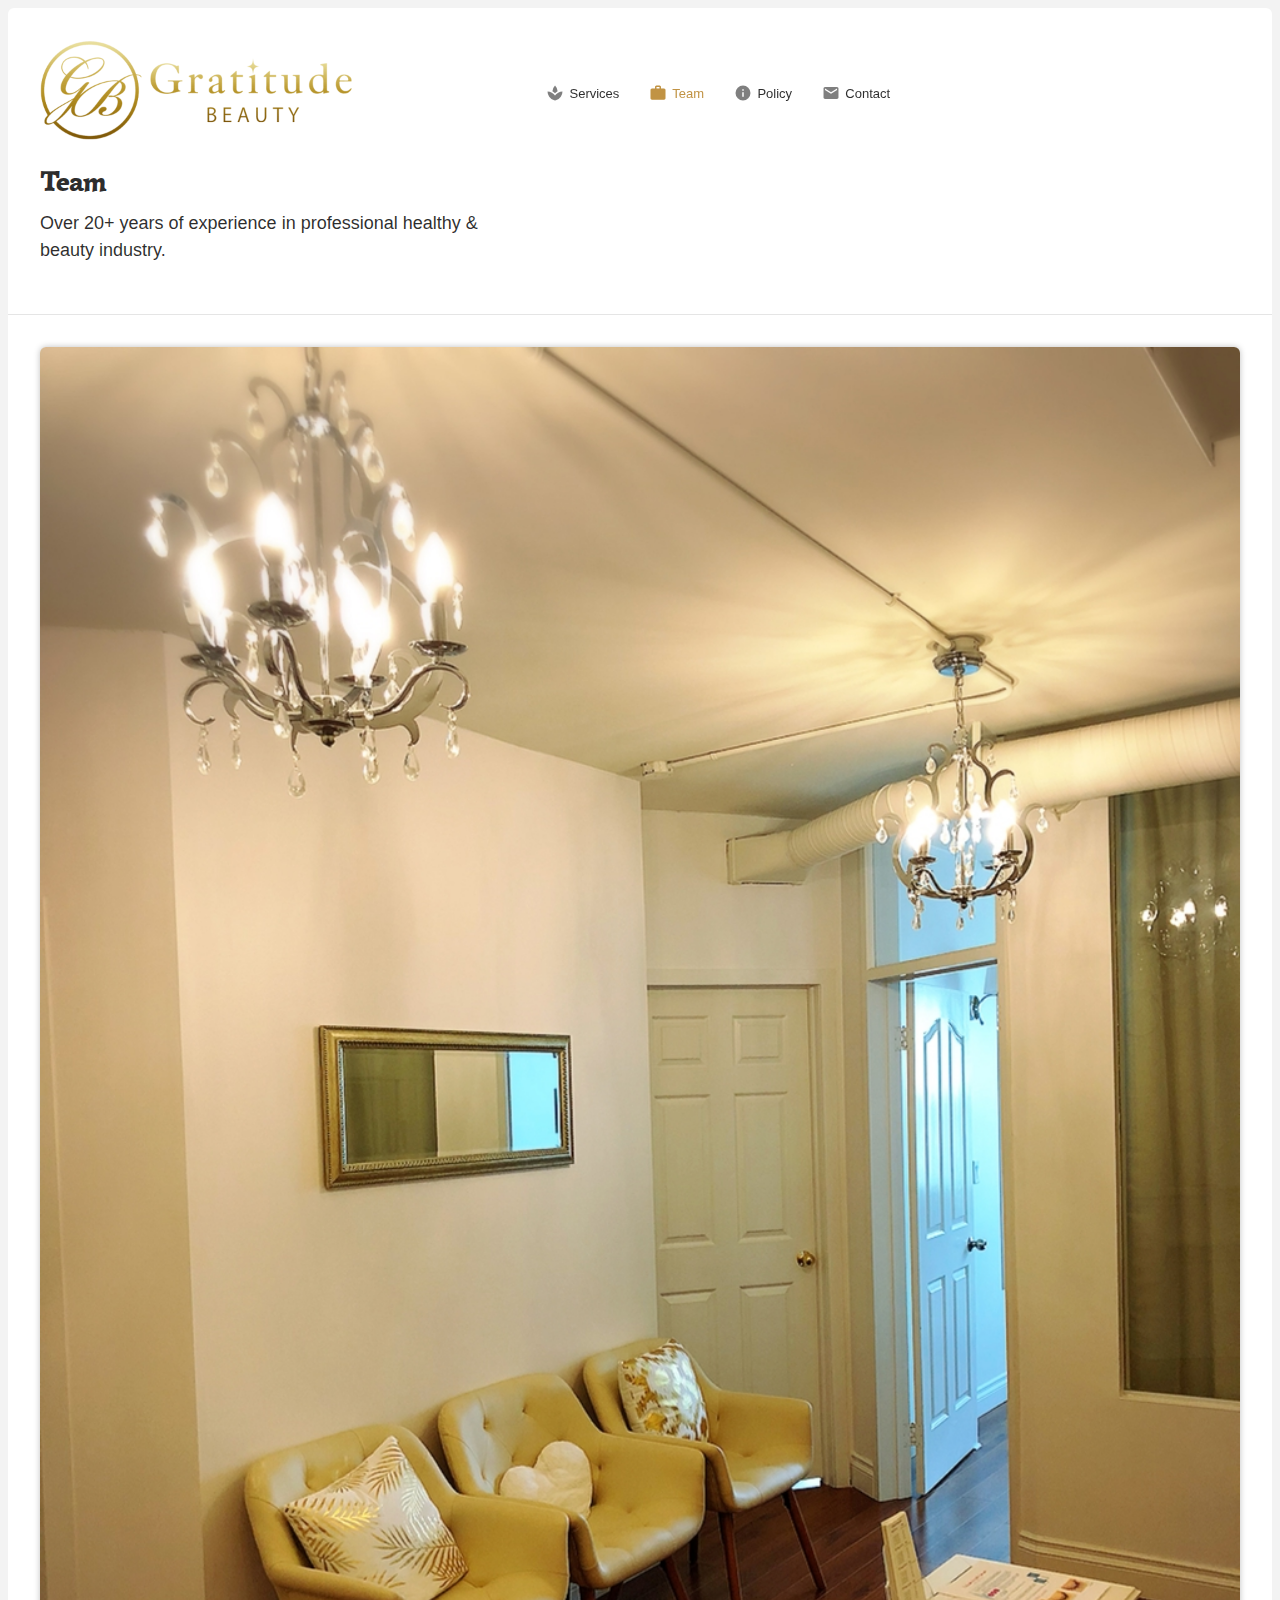
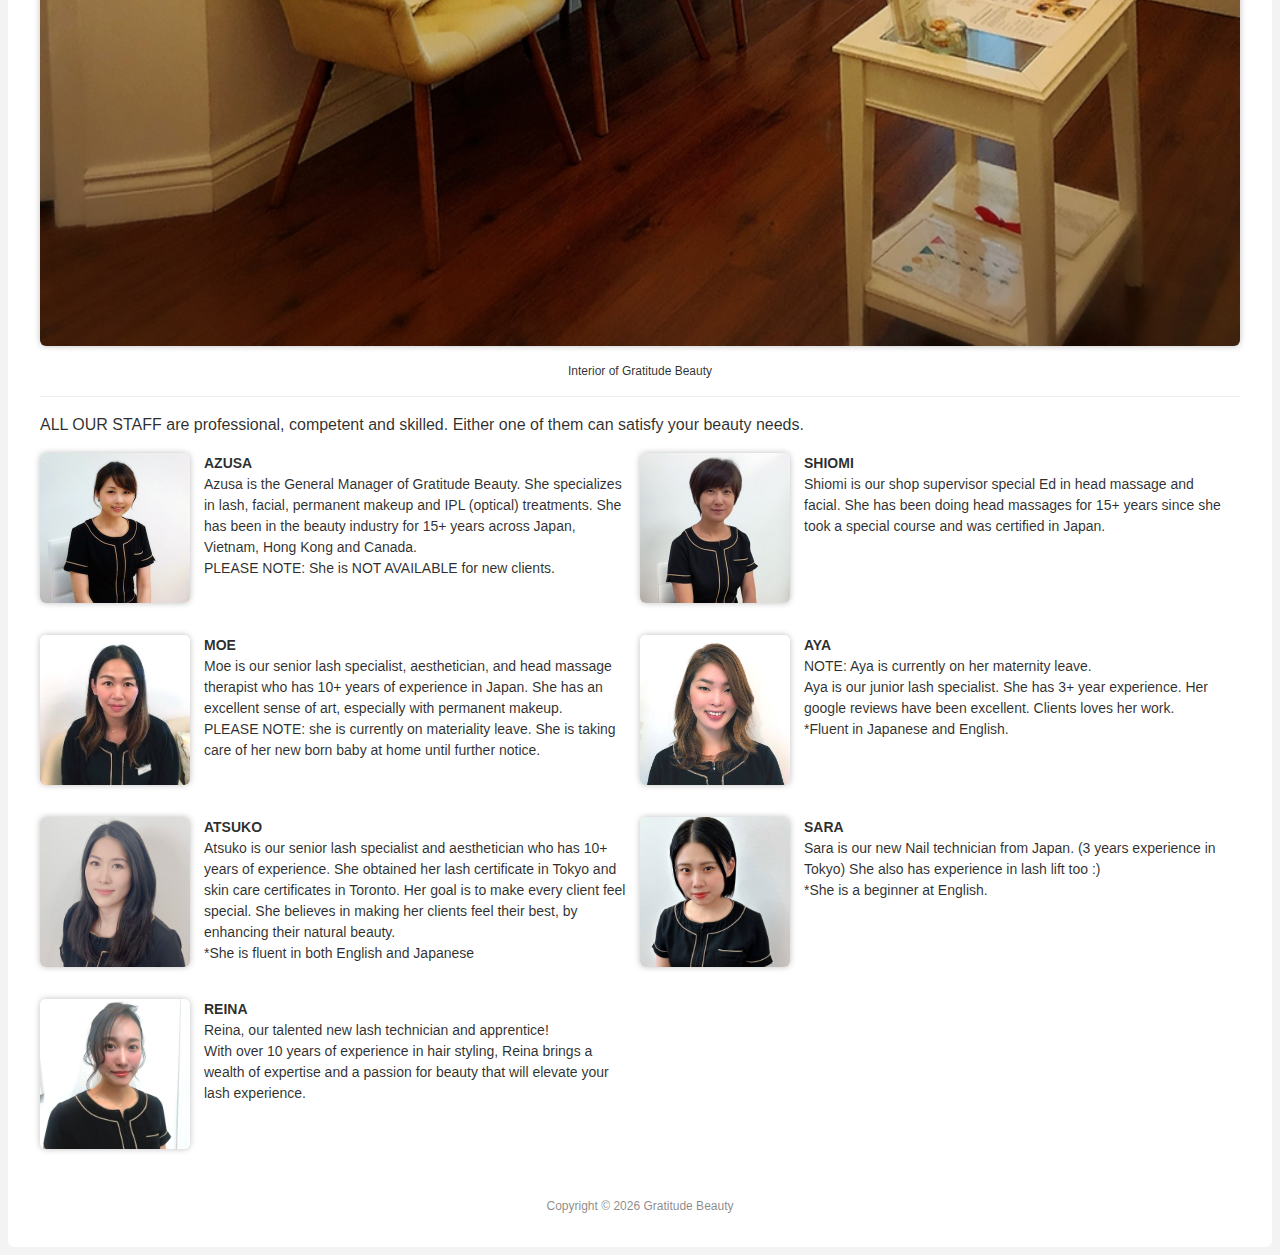
<file: team.html>
<!doctype html>
<html xmlns="http://www.w3.org/1999/xhtml">
<head>
<meta http-equiv="Content-Type" content="text/html; charset=utf-8">
<meta name="keywords" content="calgary health and beauty, japanese health and beauty, spa, gratitude beauty calgary, eyelashes, facials, permanent makeup">
<link rel="apple-touch-icon-precomposed" href="img/apple-touch-icon.png">
<meta name="description" content="High quality techniques and services for optical hair removal, photo rejuvenation, lashes, facials, and permanent makeup in Calgary.">
<meta name="viewport" content="width=device-width, maximum-scale=1, initial-scale=1">
<meta name="theme-color" content="#c19344">
<title>Gratitude Beauty &#10022; Japanese Health &amp; Beauty</title>
<link rel="shortcut icon" href="favicon.ico">
<link rel="stylesheet" href="https://fonts.googleapis.com/icon?family=Material+Icons">
<link rel="stylesheet" href="https://fonts.googleapis.com/css?family=Bitter:400i,700">
<link rel="stylesheet" href="https://fonts.googleapis.com/css?family=Simonetta">
<link rel="stylesheet" href="css/style.css">
<meta property="og:title" content="Gratitude Beauty ✦ Japanese Health & Beauty">
<meta property="og:type" content="website">
<meta property="og:url" content="http://gratitudebeauty.ca">
<meta property="og:image" content="http://gratitudebeauty.ca/img/promo-img.jpg">
<meta property="og:description" content="High quality techniques and services for optical hair removal, photo rejuvenation, lashes, facials, and permanent makeup in Calgary.">
</head>
<body>
  <div id="container">
    <header>
      <a href="/"><img src="img/gratitude-beauty-logo.png" alt="Gratitude Beauty Logo"></a>
      <nav>
        <a href="services"><i class="material-icons">spa</i> Services</a>
        <a href="team" class="goldy"><i class="material-icons goldy">work</i> Team</a>
        <a href="policy"><i class="material-icons">info</i> Policy</a>
        <a href="contact"><i class="material-icons">email</i> Contact</a>
      </nav>
      <div id="social"></div>
    </header>
    <div id="hero-text">
      <h1>Team</h1>
      <h2>Over 20+ years of experience in professional healthy &amp; beauty industry.</h2>
    </div>
    <div class="content">
      <div class="team-photo">
        <figure>
          <img src="img/gratitude-beauty-interior-sm.jpg" alt="Gratitude Beauty Interior">
          <figcaption>Interior of Gratitude Beauty</figcaption>
        </figure>
      </div>
      <hr>

      <p>ALL OUR STAFF are professional, competent and skilled. Either one of them can satisfy your beauty needs.</p>

      <div class="team">
        <div class="member">
          <div class="picture">
            <img src="img/staff/azusa.jpg" alt="Azusa">
          </div>
          <div class="experience">
            <h1><strong>Azusa</strong></h1>
            <p>Azusa is the General Manager of Gratitude Beauty. She specializes in lash, facial, permanent makeup and IPL (optical) treatments. She has been in the beauty industry for 15+ years across Japan, Vietnam, Hong Kong and Canada.</p>
            <P>PLEASE NOTE: She is NOT AVAILABLE for new clients.</P>
          </div>
        </div>
        <div class="member">
          <div class="picture">
            <img src="img/staff/shiomi.jpg" alt="Shiomi">
          </div>
          <div class="experience">
            <h1><strong>Shiomi</strong></h1>
            <p>Shiomi is our shop supervisor special Ed in head massage and facial. She has been doing head massages for 15+ years since she took a special course and was certified in Japan.</p>
          </div>
        </div>
        <div class="member">
          <div class="picture">
            <img src="img/staff/moe.jpg" alt="Moe">
          </div>
          <div class="experience">
            <h1><strong>Moe</strong></h1>
            <p>Moe is our senior lash specialist, aesthetician, and head massage therapist who has 10+ years of experience in Japan. She has an excellent sense of art, especially with permanent makeup.</p>
            <p>PLEASE NOTE: she is currently on materiality leave. She is taking care of her new born baby at home until further notice.</p>
          </div>
        </div>
        <div class="member">
          <div class="picture">
            <img src="img/staff/aya.jpg" alt="Aya">
          </div>
          <div class="experience">
            <h1><strong>Aya</strong></h1>
            <p>NOTE: Aya is currently on her maternity leave.</p>
            <p>Aya is our junior lash specialist. She has 3+ year experience. Her google reviews have been excellent. Clients loves her work.</p>
            <p>*Fluent in Japanese and English.</p>
          </div>
        </div>
        <div class="member">
          <div class="picture">
            <img src="img/staff/atsuko.jpg" alt="Atsuko">
          </div>
          <div class="experience">
            <h1><strong>Atsuko</strong></h1>
            <p>Atsuko is our senior lash specialist and aesthetician who has 10+ years of experience. She obtained her lash certificate in Tokyo and skin care certificates in Toronto. Her goal is to make every client feel special. She believes in making her clients feel their best, by enhancing their natural beauty.</p>
            <p>*She is fluent in both English and Japanese</p>
          </div>
        </div>
        <div class="member">
          <div class="picture">
            <img src="img/staff/sara.jpg" alt="Sara">
          </div>
          <div class="experience">
            <h1><strong>Sara</strong></h1>
            <p>Sara is our new Nail technician from Japan. (3 years experience in Tokyo) She also has experience in lash lift too :)</p>
            <p>*She is a beginner at English.</p>
          </div>
        </div>
        <div class="member">
          <div class="picture">
            <img src="img/staff/reina.jpg" alt="Sara">
          </div>
          <div class="experience">
            <h1><strong>Reina</strong></h1>
            <p>Reina, our talented new lash technician and apprentice!</p>
            <p>With over 10 years of experience in hair styling, Reina brings a wealth of expertise and a passion for beauty that will elevate your lash experience.</p>
          </div>
        </div>
      </div>
    </div>
    <footer>Copyright &copy; <span id="year"></span> Gratitude Beauty</footer>
  </div>
<script>
// Keep the year up to date
var date = new Date();
var year = date.getFullYear();
document.getElementById('year').innerHTML = year;
</script>
<script async src="https://www.googletagmanager.com/gtag/js?id=UA-110965294-5"></script>
<script>
  window.dataLayer = window.dataLayer || [];
  function gtag(){dataLayer.push(arguments);}
  gtag('js', new Date());

  gtag('config', 'UA-110965294-5');
</script>
</body>
</html>
</file>
<file: css/style.css>
html, body, div, span, applet, object, iframe, h1, h2, h3, h4, h5, h6, p, blockquote, pre, a, abbr, acronym, address, big, cite, code, del, dfn, em, img, ins, kbd, q, s, samp, small, strike, strong, sub, sup, tt, var, b, u, i, center, dl, dt, dd, ol, ul, li, fieldset, form, label, legend, table, caption, tbody, tfoot, thead, tr, th, td, article, aside, canvas, details, embed, figure, figcaption, footer, header, hgroup, menu, nav, output, ruby, section, summary, time, mark, audio, video {
  margin: 0;
  padding: 0;
  border: 0;
  font-size: 100%;
  font: inherit;
  vertical-align: baseline;
}

sup { 
  vertical-align: super;
  font-size: smaller;
}

article, aside, details, figcaption, figure, footer, header, hgroup, menu, nav, section {
  display: block;
}

body {
  line-height: 1;
}

ol, ul {
  list-style: none;
}

.bullet ol, ul {
  list-style-position: inside;
  list-style-type: disc;
  line-height: 1;
}

blockquote, q {
  quotes: none;
}

blockquote:before, blockquote:after, q:before, q:after {
  content: '';
  content: none;
}

table {
  border-collapse: collapse;
  border-spacing: 0;
}

html, body {
  font-family: -apple-system, BlinkMacSystemFont, "Segoe UI", "Roboto", "Helvetica Neue", Arial, sans-serif, "Apple Color Emoji", "Segoe UI Emoji", "Segoe UI Symbol";
  font-size: 1em;
  margin: 0;
  padding: 4px;
  line-height: 1.5;
  color: rgba(16, 16, 16, 0.88);
  -webkit-font-rendering: antialiased;
  -moz-osx-font-smoothing: grayscale;
}

body {
  background: rgba(16, 16, 16, 0.05);
}

#container {
  background: #fff;
  border-radius: 6px;
  overflow: hidden;
  max-width: 1280px;
  margin: 0 auto;
}

#container.full {
  height: 1000px;
  overflow: auto;
}

strong {
  font-weight: 700;
}

.goldy {
  color: #c19344 !important;
}

.subItem{
  padding-left:2em;
}

a {
  text-decoration: none;
  color: inherit;
}

a.telephone {
  font-size: 0.813em;
  color: #898989;
  border-bottom: 1px solid rgba(16, 16, 16, 0.2);
  padding: 0.25em 0;
  transition: all 0.3s;
  margin: 0.25em 0;
  display: inline-block;
}

a.telephone:hover {
  color: #838383;
  border-bottom: 1px solid rgba(16, 16, 16, 0.4);
  transition: all 0.3s;
}

a.link{
  color: rgba(16, 16, 16, 0.5);
  border-bottom: 1px solid rgba(16, 16, 16, 0.2);
  padding: 0.25em 0;
  transition: all 0.3s;
  margin: 0.25em 0;
  display: inline-block;
}

a.link:hover {
  color: rgba(16, 16, 16, 0.7);
  border-bottom: 1px solid rgba(16, 16, 16, 0.4);
  transition: all 0.3s;
}

header {
  display: -moz-box;
  display: -ms-flexbox;
  display: -webkit-flex;
  display: flex;
  -webkit-align-items: center;
  align-items: center;
  -webkit-justify-content: space-between;
  justify-content: space-between;
  padding: 2em 2em 1em 2em;
}

header img {
  height: 100px;
}

header nav {
  font-size: 0.813em;
  background: rgba(255, 255, 255, 0.7);
  padding: 1em 0.25em;
  border-radius: 6px;
  -webkit-backdrop-filter: blur(3px);
  backdrop-filter: blur(3px);
}

header nav a {
  color: inherit;
  text-decoration: none;
  margin: 0 1em;
  padding-bottom: 0.5em;
  transition: color 0.3s;
}

header nav a:hover {
  color: #c19344;
  border-bottom: 2px solid;
  transition: color 0.3s;
}

header #social {
  width: 156px;
}

#hero {
  width: 100%;
  overflow: hidden;
}

#hero.hero-1 {
  background: #fff url('../img/hero-1.jpg') no-repeat;
  background-attachment: inherit;
  background-size: cover;
  background-position: 0 0;
}

#hero.hero-2 {
  background: #fff url('../img/hero-2.jpg') no-repeat;
  background-attachment: inherit;
  background-size: cover;
  background-position: 0 0;
}

#hero.hero-3 {
  background: #fff url('../img/hero-3.jpg') no-repeat;
  background-attachment: inherit;
  background-size: cover;
  background-position: 0 0;
}

#hero.hero-4 {
  background: #fff url('../img/hero-4.jpg') no-repeat;
  background-attachment: inherit;
  background-size: 100% auto;
  background-position: 0% 50%;
}

#hero.hero-5 {
  background: #fff url('../img/hero-5.jpg') no-repeat;
  background-attachment: inherit;
  background-size: 100% auto;
  background-position: 0% 50%;
}

#hero.hero-6 {
  background: #fff url('../img/hero-6.jpg') no-repeat;
  background-attachment: inherit;
  background-size: 100% auto;
  background-position: 0% 50%;
}

#hero-text {
  padding: 0em 2em 2em 2em;
  border-bottom: 1px solid rgba(0, 0, 0, 0.1);
}

#hero-text h1 {
  font-family: 'Simonetta', cursive, 'Snell Roundhand', 'Lucida Calligraphy', 'Bitter', serif;
  font-size: 1.813em;
  font-weight: 900;
  letter-spacing: -1px;
  white-space: pre-line;
  line-height: 1.3;
}

#hero-text h2 {
  font-size: 1.125em;
  line-height: 1.5;
  padding: 0.5em 0 1em 0;
  white-space: pre-line;
  min-width: 400px;
  width: 40%;
}

#hero-text .options, #closing .options {
  max-width: 195px;
  display: inline-block;
}

.mobile {
  display: none;
}

.btn {
  color: #fff;
  /* box-shadow: inset 0 0 0 2px rgba(0, 0, 0, .05); */
  font-weight: 700;
  padding: 0.65em 1em;
  text-decoration: none;
  display: inline-block;
  border-radius: 50px;
  text-shadow: 0 1px 3px rgba(0, 0, 0, 0.25);
  text-transform: uppercase;
  transition: box-shadow 0.3s;
}

.gradient {
  background: -moz-linear-gradient(0deg, #e5d081 0%, #aa7d2a 50%, #6e4905 100%);
  background: -webkit-linear-gradient(0deg, #e5d081 0%, #aa7d2a 50%, #6e4905 100%);
  background: -ms-linear-gradient(0deg, #e5d081 0%, #aa7d2a 50%, #6e4905 100%);
  background: linear-gradient(to right, #e5d081 0%, #aa7d2a 50%, #6e4905 100%);
}

.btn:hover {
  box-shadow: inset 0 0 0 2px rgba(0, 0, 0, .2);
  transition: box-shadow 0.3s;
}

.material-icons {
  vertical-align: middle;
  font-size: 18px;
  position: relative;
  top: -1px;
  margin-right: 2px;
  color: rgba(0, 0, 0, 0.5);
  text-shadow: none;
}

.material-icons.md-24 {
  font-size: 24px;
}

.material-icons.gold {
  background: -moz-linear-gradient(0deg, #e5d081 0%, #aa7d2a 100%);
  background: -webkit-linear-gradient(0deg, #e5d081 0%, #aa7d2a 100%);
  background: -ms-linear-gradient(0deg, #e5d081 0%, #aa7d2a 100%);
  background: linear-gradient(to right, #e5d081 0%, #aa7d2a 100%);
  -webkit-background-clip: text;
  background-clip: text;
  -webkit-text-fill-color: transparent;
}

#about, #closing, #brentwood-contact, #tuxedo-contact {
  padding: 4em 2em;
}

.content {
  padding: 2em;
}

.content h1 {
  text-transform: uppercase;
}

.content p {
  white-space: pre-line;
}

.content .team-photo {
  border-radius: 6px;
  width: 100%;
}

.content .team-photo img {
  width: 100%;
  border-radius: 6px;
  box-shadow: 0 0 6px rgba(0, 0, 0, 0.25);
}

.content .team-photo figcaption {
  font-size: 0.750em;
  text-align: center;
  margin: 0.750em 0 0 0;
}

.content form {
  font-family: -apple-system, BlinkMacSystemFont, "Segoe UI", "Roboto", "Helvetica Neue", Arial, sans-serif, "Apple Color Emoji", "Segoe UI Emoji", "Segoe UI Symbol";
  width: 100%;
  display: -moz-box;
  display: -ms-flexbox;
  display: -webkit-flex;
  display: flex;
  flex-wrap: wrap;
}

.content form input, .content form textarea {
  padding: 1em;
  font-size: 0.875em;
  border-radius: 4px;
  border: 1px solid rgba(0, 0, 0, 0.2);
  -webkit-appearance: none;
  appearance: none;
}

.content form textarea {
  width: 100%;
  height: 300px;
  margin: 1em 0;
}

.content form input[type='submit'] {
  background: #c19344;
  cursor: pointer;
}

#location {
  width: 100%;
  padding-bottom: 0.8em;
}

#location div {
  width: 20em;
  padding: 0;
  margin: 0;
}

#location select {
  color: dimgrey;
  font-size: 0.9em;
  text-indent: 0.5em;
}

.no-bottom-padding {
  padding-bottom: 0 !important;
}
select {
  font-family: -apple-system, BlinkMacSystemFont, "Segoe UI", "Roboto", "Helvetica Neue", Arial, sans-serif, "Apple Color Emoji", "Segoe UI Emoji", "Segoe UI Symbol";
  font-size: 1em;
  -webkit-appearance: none;
  appearance: none;
  display: block;
  position: relative;
  padding-right: 26px;
  width: 100%;
  border: 1px solid rgba(0, 0, 0, 0.1);
  box-shadow: 0 2px 4px rgba(0, 0, 0, 0.05);
  border-radius: 6px;
  background: #fff;
  padding: 6px;
  margin-top: 10px;
  transition: all 0.3s;
}

select:hover {
  border: 1px solid #c19344;
  transition: all 0.3s;
}

.custom-select {
  display: -moz-box;
  display: -ms-flexbox;
  display: -webkit-flex;
  display: flex;
  position: relative;
}

.arrow {
  position: absolute;
  right: 4px;
  top: 13px;
  pointer-events: none;
  color: #17253a;
}

.modal-img {
  height: 240px;
  float:left;
  margin: 0.5em;
  margin-left: 2.5em;
  cursor: pointer;
  transition: 0.3s;
}

@media only screen and (max-width: 700px){
  col.first{ width:60%;}
  col.second{ width:40%;}
  col.firstlong{ width:80%;}
  col.secondlong{width: 20%;}
  
  .modal-img {
    box-sizing: border-box;
    padding: 0em;
    width: 45%;
    height: auto;
    margin: 0.5em;
  }
}

.modal-img {
  border: 12px solid white;
}
.modal-img:hover {
  background-color: white;
  /*
  box-shadow:
    0 0    0   12px white,
    0 4px  8px 12px rgba(0, 0, 0, 0.2 ),
    0 6px 20px 12px rgba(0, 0, 0, 0.19);
  */
  box-shadow:
    0 4px  8px 0 rgba(0, 0, 0, 0.2 ),
    0 6px 20px 0 rgba(0, 0, 0, 0.19);
}

/* The Modal (background) */
.modal {
  display: none; /* Hidden by default */
  position: fixed; /* Stay in place */
  z-index: 1; /* Sit on top */
  padding-top: 2em; /* Location of the box */
  left: 0;
  top: 0;
  width: 100%; /* Full width */
  height: 100%; /* Full height */
  overflow: auto; /* Enable scroll if needed */
  background-color: rgb(0,0,0); /* Fallback color */
  background-color: rgba(0,0,0,0.9); /* Black w/ opacity */
}

/* Modal Content (Image) */
.modal-content {
  margin: auto;
  display: block;
  max-height: 90%;
  max-width: 80%;
}

/* Caption of Modal Image (Image Text) - Same Width as the Image */
#caption {
  margin: auto;
  display: block;
  width: 90%;
  max-width: 700px;
  text-align: center;
  color: #ccc;
  padding: 10px 0;
  height: 150px;
}

/* Add Animation - Zoom in the Modal */
.modal-content, #caption { 
  animation-name: zoom;
  animation-duration: 0.6s;
}

@keyframes zoom {
  from {transform:scale(0)} 
  to {transform:scale(1)}
}

/* The Close Button */
.close {
  position: absolute;
  top: 15px;
  right: 25px;
  color: #f1f1f1;
  font-size: 40px;
  font-weight: bold;
  transition: 0.3s;
}

.close:hover,
.close:focus {
  color: #bbb;
  text-decoration: none;
  cursor: pointer;
}

.copyright{
  position: relative;
  text-align: center;
  bottom: 2em;
  color: darkgrey;  
}

@media only screen and (max-height: 400px){
  .copyright{
    font-size: 0.5em;
  }
  .close{
    font-size: 0;
  }
}

table {
  width: 100%;
  border-collapse: collapse;
  margin: 1em 0;
}

table th {
  text-align: left;
  font-weight: 700;
}
            
table td, table th {
  padding: 0.25em 0.5em;
}

table tr:nth-child(even) {
  background: rgba(0, 0, 0, 0.025);
}

table td:nth-of-type(2) {
  text-align: right;
}

table.bigTable {
  table-layout: fixed;
}

table.bigTable th, table.bigTable td {
  text-align: left;
  vertical-align: middle;
}
table.bigTable tr:hover {
  background-color: #e5e5e5;
}

col.first{ width:40%;}
col.second{ width:60%;}
col.firstlong{ width:60%;}
col.secondlong{width: 40%;}

@media only screen and (max-width: 900px){
  col.first{ width:60%;}
  col.second{ width:40%;}
  col.firstlong{ width:80%;}
  col.secondlong{width: 20%;}

  table.bigTable {
    table-layout: auto;
  }

  /*
  table.bigTable td, table.bigTable th {
    text-align: center;
    padding: 0.1em 0.1em;
  }
  */
}

#about h3 {
  font-size: 1.750em;
  text-align: center;
  max-width: 75%;
  margin: 0 auto;
}

#reviews {
  max-width: 800px;
  margin: 0 auto;
}

#reviews h3 {
  font-family: 'Bitter', serif;
  font-weight: 400;
  font-style: italic;
  font-size: 1em;
  color: rgba(16, 16, 16, 0.7);
  padding: 0.750em 0;
}

#reviews p {
  color: rgba(16, 16, 16, 0.5);
  font-size: 0.750em;
}

#reviews a {
  border-bottom: 1px solid rgba(16, 16, 16, 0.2);
  padding-bottom: 0.25em;
  transition: all 0.3s;
  display: inline-block;
  font-weight: bold;
}

#reviews a:hover {
  color: rgba(16, 16, 16, 0.7);
  border-bottom: 1px solid rgba(16, 16, 16, 0.4);
  transition: all 0.3s;
}

#gallery #instafeed {
  display: -moz-box;
  display: -ms-flexbox;
  display: -webkit-flex;
  display: flex;
  -webkit-flex-wrap: wrap;
  flex-wrap: wrap;
  -webkit-justify-content: space-between;
  justify-content: space-between;
  padding: 0 0 1.5em 0;
  margin: 0 1.5em;
}

#gallery h3 {
  text-align: center;
  font-size: 1.125em;
  font-weight: 500;
  padding: 1.5em 1.5em 0.563em 1.5em;
  text-shadow: 0 1px 3px rgba(0, 0, 0, 0.25);
  color: #FFF;
}

#gallery .instagram {
  width: calc(20% - 20px);
  margin: 20px 0 6px;
  border-radius: 6px;
  overflow: hidden;
  box-shadow: 0 0 6px rgba(0, 0, 0, 0.25);
}

#gallery .instagram img {
  transform: scale3d(1.1, 1.1, 1.1);
  width: 100%;
  height: 100%;
  display: block;
  object-fit: cover;
  opacity: 0.75;
  transition: all 0.5s;
}

#gallery .instagram img:hover {
  transform: scale3d(1.25, 1.25, 1.25);
  opacity: 1;
  transition: all 0.5s;
}

#gallery h3 a {
  border-bottom: 1px solid rgba(255, 255, 255, 0.5);
  padding-bottom: 3px;
}

#closing h4 {
  font-size: 1.375em;
  text-align: center;
  margin: 0 auto;
  white-space: pre-line;
  min-width: 400px;
  width: 40%;
}

#closing .book-online {
  margin: 0 auto;
  text-align: center;
  padding-top: 2em;
}

#brentwood-contact, #tuxedo-contact {
  padding-top: 0;
}

#brentwood-contact h5, #tuxedo-contact h5 {
  text-align: center;
  padding-bottom: 2em;
  text-transform: uppercase;
}

.card {
  height: 300px;
  padding: 1em;
  margin: 0 auto;
  border-radius: 6px;
  box-shadow: 0 2px 36px rgba(0, 0, 0, 0.1);
  display: -moz-box;
  display: -ms-flexbox;
  display: -webkit-flex;
  display: flex;
  line-height: 2.4;
  overflow: hidden;
}

.card.no-padding {
  padding: 0;
}

.card ul {
  width: 50%;
}

.card ul:nth-of-type(2) {
  text-align: right;
  color: rgba(16, 16, 16, 0.6);
}

.card iframe {
  width: 100%;
  border-radius: 6px;
}

iframe.full {
  width: 100%;
  height: 100%;
  display: block;
}

hr {
  margin: 1em 0 1em 0;
  border-top: 0;
  border-left: 0;
}

.team, .member {
  display: -moz-box;
  display: -ms-flexbox;
  display: -webkit-flex;
  display: flex;
}

.team {
  -webkit-flex-wrap: wrap;
  flex-wrap: wrap;
}

.member {
  width: 50%;
  margin: 1em 0;
}

.member img {
  border-radius: 6px;
  box-shadow: 0 0 6px rgba(0, 0, 0, 0.25);
  display: block;
  width: 150px;
  height: 150px;
  object-fit: cover;
}

.member .experience {
  margin: 0 1em;
  font-size: 0.875em;
}

footer {
  text-align: center;
  padding-bottom: 2.6667em;
  font-size: 0.750em;
  color: rgba(16, 16, 16, 0.5);
}

.grid {
  display: block;
  clear: both;
}

.grid .unit {
  float: left;
  width: 100%;
}

.grid .whole {
  width: 100%;
  padding: 2em 2em 0 2em;
}

.grid .align-center {
  text-align: center;
}

.grid .half {
  box-sizing: border-box;
  padding: 0 2em;
  width: 50%;
}

.grid .half.no-left-padding {
  padding-left: 0;
  padding-bottom: 0 !important;
}

.grid .half.no-right-padding {
  padding-right: 0;
}

.grid .one-third {
  width: 33.3332%;
}

.grid .one-third.with-padding {
  width: 33.3332%;
  padding: 0 2em;
}

.grid .one-quarter {
  width: 25%;
}

.grid:before, .grid:after {
  display: table;
  content: "";
  line-height: 0;
}

.grid:after {
  clear: both;
}

/* .fa { } */

.fa:hover {
  opacity: 0.7;
}

/* .fa-instagram { } */

#overlay {
  background: rgba(193, 146, 67, 0.85);
  position: fixed;
  top: 0;
  right: 0;
  left: 0;
  bottom: 0;
  z-index: 3;
  -webkit-backdrop-filter: blur(2px);
  backdrop-filter: blur(2px);
  height: 100%;
}
#modal {
  height: 180px;
  width: 260px;
  position: absolute;
  left: 0;
  right: 0;
  top: 0;
  bottom: 0;
  padding: 1em;
  margin: auto;
  background: #FFF;
  box-shadow: 0 9px 46px 8px rgba(0, 0, 0, 0.14), 0 11px 15px -7px rgba(0, 0, 0, 0.12), 0 24px 38px 3px rgba(0, 0, 0, 0.2);
  border-radius: 6px;
  transform: translate3d(0, 0, 0);
  z-index: 2;
  text-align: center;
}
#modal iframe {
  width: 100%;
  height: 100%;
}

@media screen and (max-width: 48em) {
  col.first{ width:60%;}
  col.second{ width:40%;}
  col.firstlong{ width:80%;}
  col.secondlong{width: 20%;}
  #about h3 {
    max-width: 85%;
  }
  #closing h4 {
    width: auto;
  }
  header #social {
    display: none;
  }
  #hero-text h2 {
    padding: 1em 4em 1em 0;
  }
}

@media screen and (max-width: 46em) {
  
  #hero-text h2, #closing h4 {
    min-width: 0;
    width: auto;
  }
}

@media screen and (max-width: 37.5em) {
  #hero.hero-1, #hero.hero-2, #hero.hero-3, #hero.hero-4, #hero.hero-5, #hero.hero-6 {
    background: transparent;
  }
}

@media screen and (max-width: 37.5em) {
  html, body {
    margin: 0;
    padding: 0;
  }
  #container {
    border-radius: 0;
  }
  header {
    -webkit-flex-wrap: wrap;
    flex-wrap: wrap;
    -webkit-justify-content: center;
    justify-content: center;
  }
  header, .grid .whole, .content {
    padding: 1.125em;
  }
  .mobile {
    width: 100%;
    display: block;
  }
  #hero-text {
    padding: 0em;
    text-align: center;
  }
  header nav {
    padding: 1em 1em 0 1em;
    width: 100%;
    text-align: center;
    font-size: 0.750em;
    display: -moz-box;
    display: -ms-flexbox;
    display: -webkit-flex;
    display: flex;
  }
  header nav a {
    border-bottom: 2px solid transparent;
  }
  #hero-text h1 {
    font-size: 1.750em;
    padding: 0 0.750em;
  }
  #hero-text h2, #gallery h3 {
    font-size: 0.875em;
  }
  #hero-text h2 {
    padding: 0em 1em 1em 1.250em;
  }
  #hero-text .options {
    max-width: none;
    display: -moz-box;
    display: -ms-flexbox;
    display: -webkit-flex;
    display: flex;
    -webkit-justify-content: center;
    justify-content: center;
    -webkit-align-items: center;
    align-items: center;
    -webkit-flex-wrap: wrap;
    flex-wrap: wrap;
    /* padding-left: 1em; */
  }
  #hero-text .options a.telephone {
    box-shadow: inset 0 0 0 2px rgba(193, 146, 67, 0.25);
    color: #fff;
    background: #fff;
    color: #c19344;
    border: 0;
    padding: 0.75em 1em;
    border-radius: 100px;
    margin-left: 0.75em;
    font-weight: 500;
  }
  .custom-select {
    margin: 0 20px 20px 20px;
  }
  #closing .options {
    max-width: 150px;
  }
  #closing .options a.telephone {
    margin-top: 0.5em;
    display: inline-block;
  }
  .material-icons {
    font-size: 16px;
  }
  .btn {
    font-size: 0.813em;
  }
  #about, #closing, #brentwood-contact, #tuxedo-contact {
    padding: 1.5em;
  }
  #closing .book-online {
    padding-top: 1.250em;
  }
  #brentwood-contact h5, #tuxedo-contact h5 {
    padding: 1.250em;
  }
  #brentwood-contact, #tuxedo-contact {
    padding-top: 0;
  }
  #about h3, #closing h4 {
    max-width: none;
    font-size: 1.250em;
  }
  #reviews h3 {
    font-size: 0.875em;
  }
  #gallery #instafeed {
    padding: 0 1.5em 1.5em 1.5em;
    margin: 0;
  }
  #gallery .instagram {
    height: auto;
    width: calc(50% - 10px);
    margin: 20px 0 0 0;
  }
  .card {
    font-size: 0.875em;
    height: 260px;
  }
  .grid .half, .grid .one-third {
    width: 100%;
    padding: 0;
  }
  .grid .one-third.with-padding {
    padding: 0;
    width: 100%;
  }
  .grid .one-third:nth-child(2), .grid .one-third:last-child {
    padding-top: 1.250em;
    padding-bottom: 0;
  }
  .member {
    width: 100%;
  }
  .member img {
    width: 80px;
    height: 80px;
  }
  footer {
    padding-top: 1.250em;
  }
  .content form input:first-of-type {
    margin-bottom: 1em;
  }
}

@media screen and (max-width: 22em) {
  col.first{ width:60%;}
  col.second{ width:40%;}
  col.firstlong{ width:80%;}
  col.secondlong{width: 20%;}
  #hero-text .options {
    -webkit-flex-wrap: wrap;
    flex-wrap: wrap;
  }
  #about, #closing, #brentwood-contact, #tuxedo-contact .grid .whole {
    padding: 1.125em;
  }
  #brentwood-contact h5, #tuxedo-contact h5, .grid .half:first-child {
    padding-bottom: 1.125em;
  }
  #hero-text .book-online .options .btn, #hero-text .options a.telephone {
    width: 100%;
    margin: 0;
  }
  #hero-text .options a.telephone {
    margin-top: 1em;
  }
  #hero-text h1 {
    font-size: 1.5em;
  }
  #about h3, #closing h4 {
    font-size: 1em;
  }
  #hero-text h2, #reviews h3 {
    font-size: 0.875em;
  }
  footer {
    padding: 1.125em 1.125em 2.6667em 1.125em;
  }
}

.price.sm {
  display: flex;
  width: 50px;
  justify-content: space-between;
}
.price::before {
  content: '$';
}

/***********************************************/
#shop {
  display: flex;
  gap: 50px;
  margin: 0 0 60px 0;
  padding: 0 30px;
  min-height: 300px;
  overflow: hidden;

  background-image: linear-gradient(
    to bottom,
    #ffe0ff80 0%,
    #ffffff00 60%
  );

  border-top-style: solid;
  border-top-width: 5px;
  border-top-color: #800080;
}
#shop > .card-body {
  display: block;
}
#shop .shop-banner {
  display: block;
  height: 300px;
  z-index: 1;
}
#shop .title {
  font-size: 2em;
  font-weight: bold;
}
#shop .content {
  width: 70%;
}

#shop .btn-shop {
  height: 36px;
  padding: 0 24px;
  color: white;
  border: none;
  font-weight: bold;
  background-color: #800080;
  border-radius: 18px;
  cursor: pointer;
}

#shop .btn-shop:hover {
  background-color: #990099;
}

@media screen and (max-width: 1024px) {
  #shop {
    position: relative;
    display: block;
  }
  #shop .shop-banner {
    position: absolute;
  }
  #shop .card-body {
    position: relative;
    display: inline-block;
    padding: 20px;
    height: 100%;
    background-image: linear-gradient(
      to right,
      rgba(255,255,255,0.9) calc(100% - 40px),
      transparent 100%
    );
    z-index: 2;
  }
}


/***********************************************/
.policy {
  margin-bottom: 40px;
}
.policy > p {
  margin-bottom: 16px;
}

/***********************************************/
.page-instruction {
  padding: 0 40px;
}
</file>
<file: css/gb-tab.css>
.gb-tab .tab-header {
  display: flex;
  padding: 0 12px;
}
.gb-tab .tab-header > .tab-header-left,
.gb-tab .tab-header > .tab-header-right {
  flex: 1;
  display: inline-flex;
  justify-content: center;
  align-items: center;
  width: 26px;
  min-width: 20px;
}
.gb-tab .tab-header > .tab-header-left::before {
  content: '<';
}
.gb-tab .tab-header > .tab-header-right::before {
  content: '>';
}
.gb-tab .tab-header > .tab-header-list {
  margin: 0 auto;
  max-width: calc(100vw - 76px);
  overflow: hidden;
}
.gb-tab .tab-header > .tab-header-list > .tab-header-slider {
  display: inline-flex;
  flex: auto 0 0;
  gap: 0 6px;
  transition: transform .32s ease;
}

.gb-tab .tab-header .tab-item {
  display: inline-block;
  white-space: nowrap;
  padding: 4px 8px;
  cursor: pointer;
}

.gb-tab .tab-header .tab-item:hover {
  font-weight: bold;
}

.gb-tab .tab-header .tab-item[selected] {
  color: #c19344;
  font-weight: bold;
}

.gb-tab .tab-body > *:not([selected]) {
  display: none;
}
.gb-tab .tab-body > *[selected] {
  display: block;
}

.gb-tab .tab-body > .legacy {
  padding: 0 27px;
}
</file>
<file: css/gb-paginator.css>
.paginator {
  position: relative;
  perspective: 800px;
  margin: 36px;
  overflow: hidden;
}

.paginator > * {
  position: absolute;
  top: 50%;
  left: 0;
  width: 100%;
  height: 100%;
  z-index: -1;
  opacity: 0;
  transform: translate(0, -50%);
}

.paginator > .show {
  z-index: 2;
}

.paginator > .show,
.paginator > .left,
.paginator > .right {
  display: block;
  opacity: 1;
  transition:
    transform .3s 0s linear,
    opacity 0s 2s linear;
}

.paginator > .from {
  transition: none;
}

.paginator > .left {
  transform: translate3d(-100%, -50%, -20px);
}
.paginator > .right {
  transform: translate3d(100%, -50%, -20px);
}
</file>
